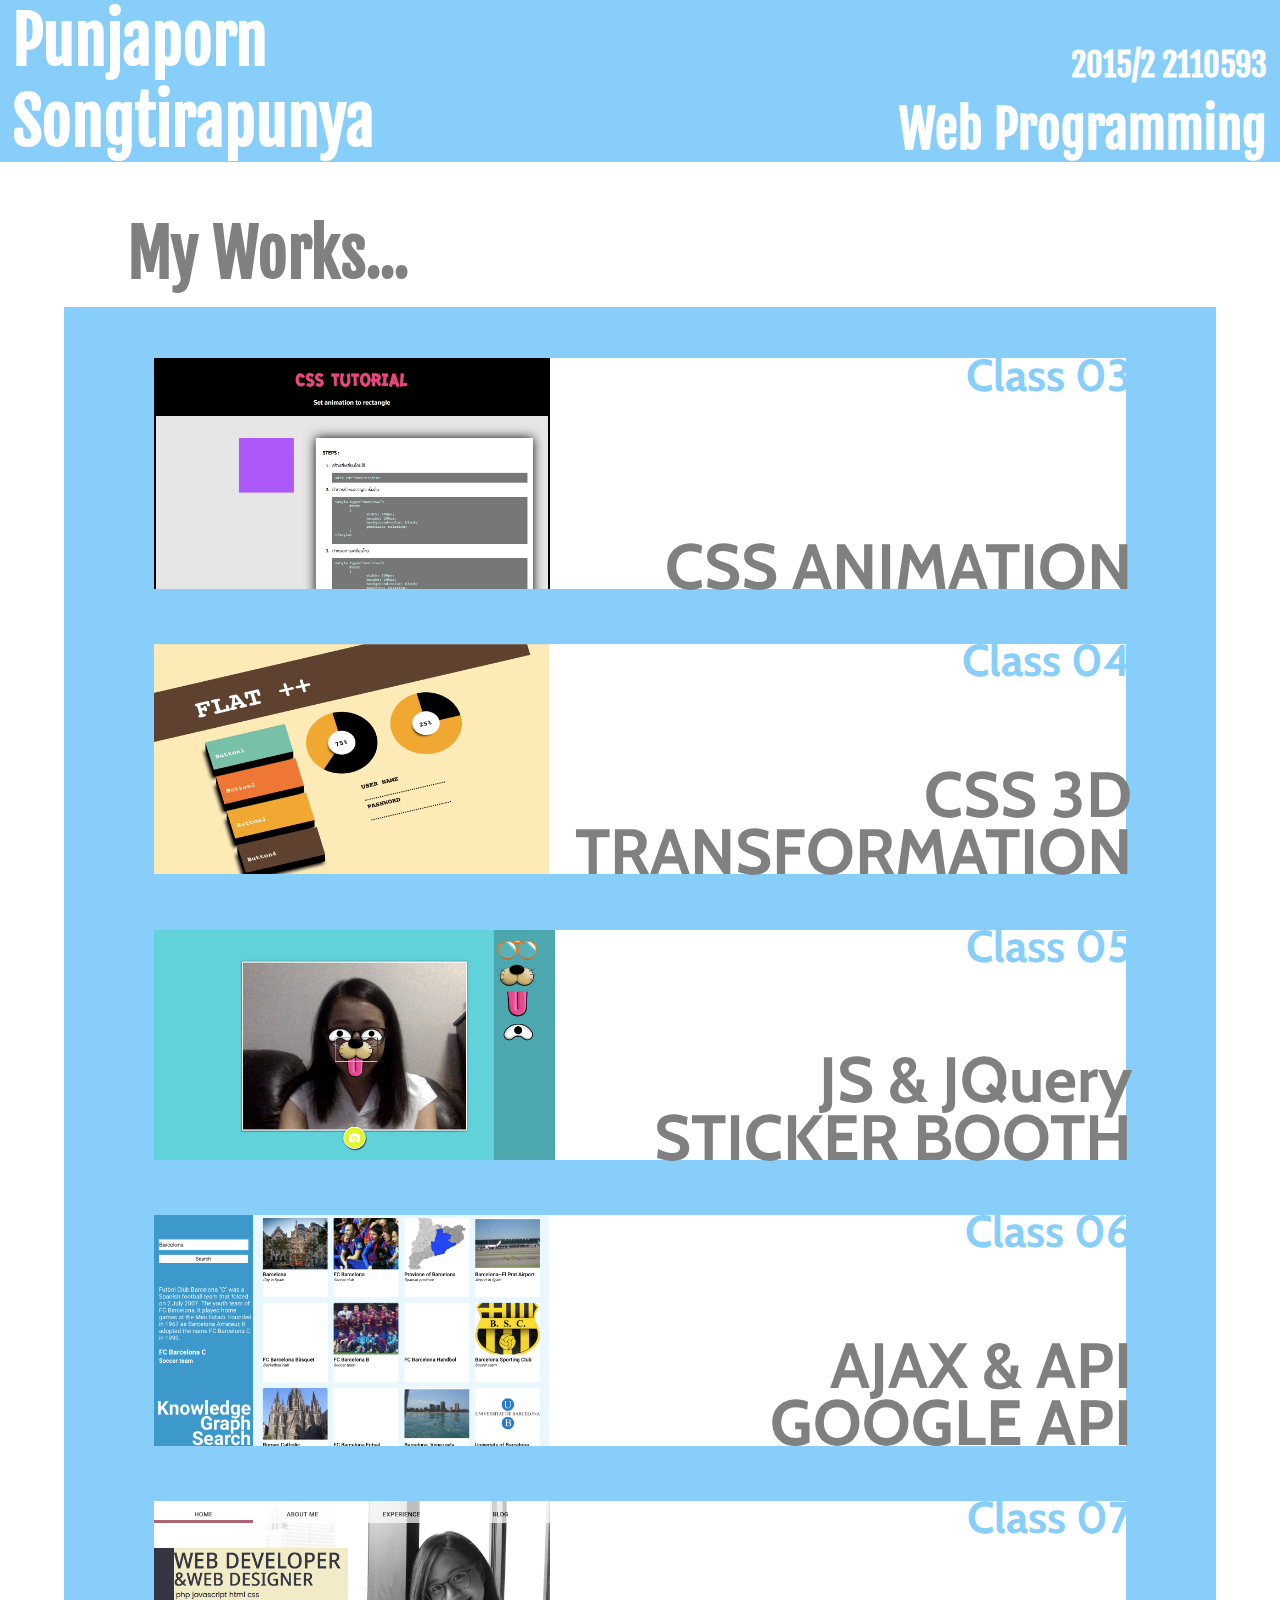
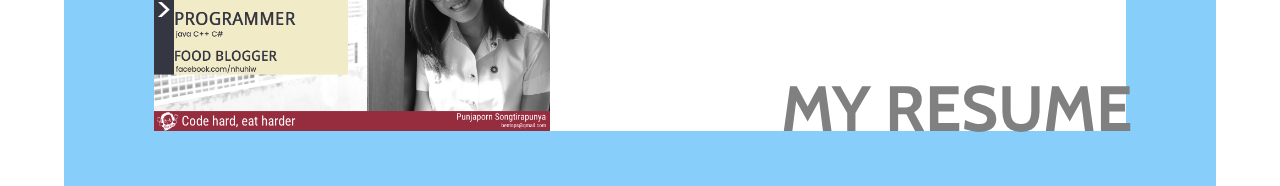
<file: index.html>
<!DOCTYPE html>
<html prefix="og: http://ogp.me/ns#">
<head lang="en">
	<title>PUNJAPORN S. | INDEX</title>
    <meta charset="UTF-8">
	<link href='https://fonts.googleapis.com/css?family=Roboto|Fjalla+One|Cabin' rel='stylesheet' type='text/css'>
    <link rel="stylesheet" href="index.css"/>
    <script src="/jquery-1.10.1.min.js"></script>
	<script src="index.js"></script>
	<meta property="og:image" content="http://bentops.azurewebsites.net/img/og.png"/>
	<meta property="og:title" content="Punjaporn S. | 5530346021"/>
	<meta property="og:type" content="blog"/>
	<meta property="og:url" content="http://bentops.azurewebsites.net" />
	<meta property="og:description" content="Web Programming&#39;s work of Punjaporn Songtirapunya. 2/2015" />
</head>

<body>
    <div class="header">
		<div class="h1">
			<h1>Punjaporn Songtirapunya</h1>
		</div>
		<div class="h2">
			<div id="h2-1"><h3>2015/2 2110593</h3></div>
			<div id="h2-2"><h2>Web Programming</h2></div>
		</div>	
	</div>
	<h4>My Works...</h4>
	<div class="content">
		<div id="1">
			<div class="img">
				<img src="img/01.png" />
			</div>
			<div class="classno">
				<h3>Class 03</h3>
			</div>
			<div class="exname">
				<h1>CSS ANIMATION</h1>
			</div>
		</div>
		<div id="2">
			<div class="img">
				<img src="img/02.png" />
			</div>
			<div class="classno">
				<h3>Class 04</h3>
			</div>
			<div class="exname">
				<h1>CSS 3D TRANSFORMATION</h1>
			</div>
		</div>
		<div id="3">
			<div class="img">
				<img src="img/03.png" />
			</div>
			<div class="classno">
				<h3>Class 05</h3>
			</div>
			<div class="exname">
				<h1>JS & JQuery</h1>
				<h1>STICKER BOOTH</h1>
			</div>
		</div>
		<div id="4">
			<div class="img">
				<img src="img/04.png" />
			</div>
			<div class="classno">
				<h3>Class 06</h3>
			</div>
			<div class="exname">
				<h1>AJAX & API</h1>
				<h1>GOOGLE API</h1>
			</div>
		</div>
		<div id="5">
			<div class="img">
				<img src="img/05.png" />
			</div>
			<div class="classno">
				<h3>Class 07</h3>
			</div>
			<div class="exname">
				<h1>MY RESUME</h1>
			</div>
		</div>	
	</div>
</body>
</html>
</file>
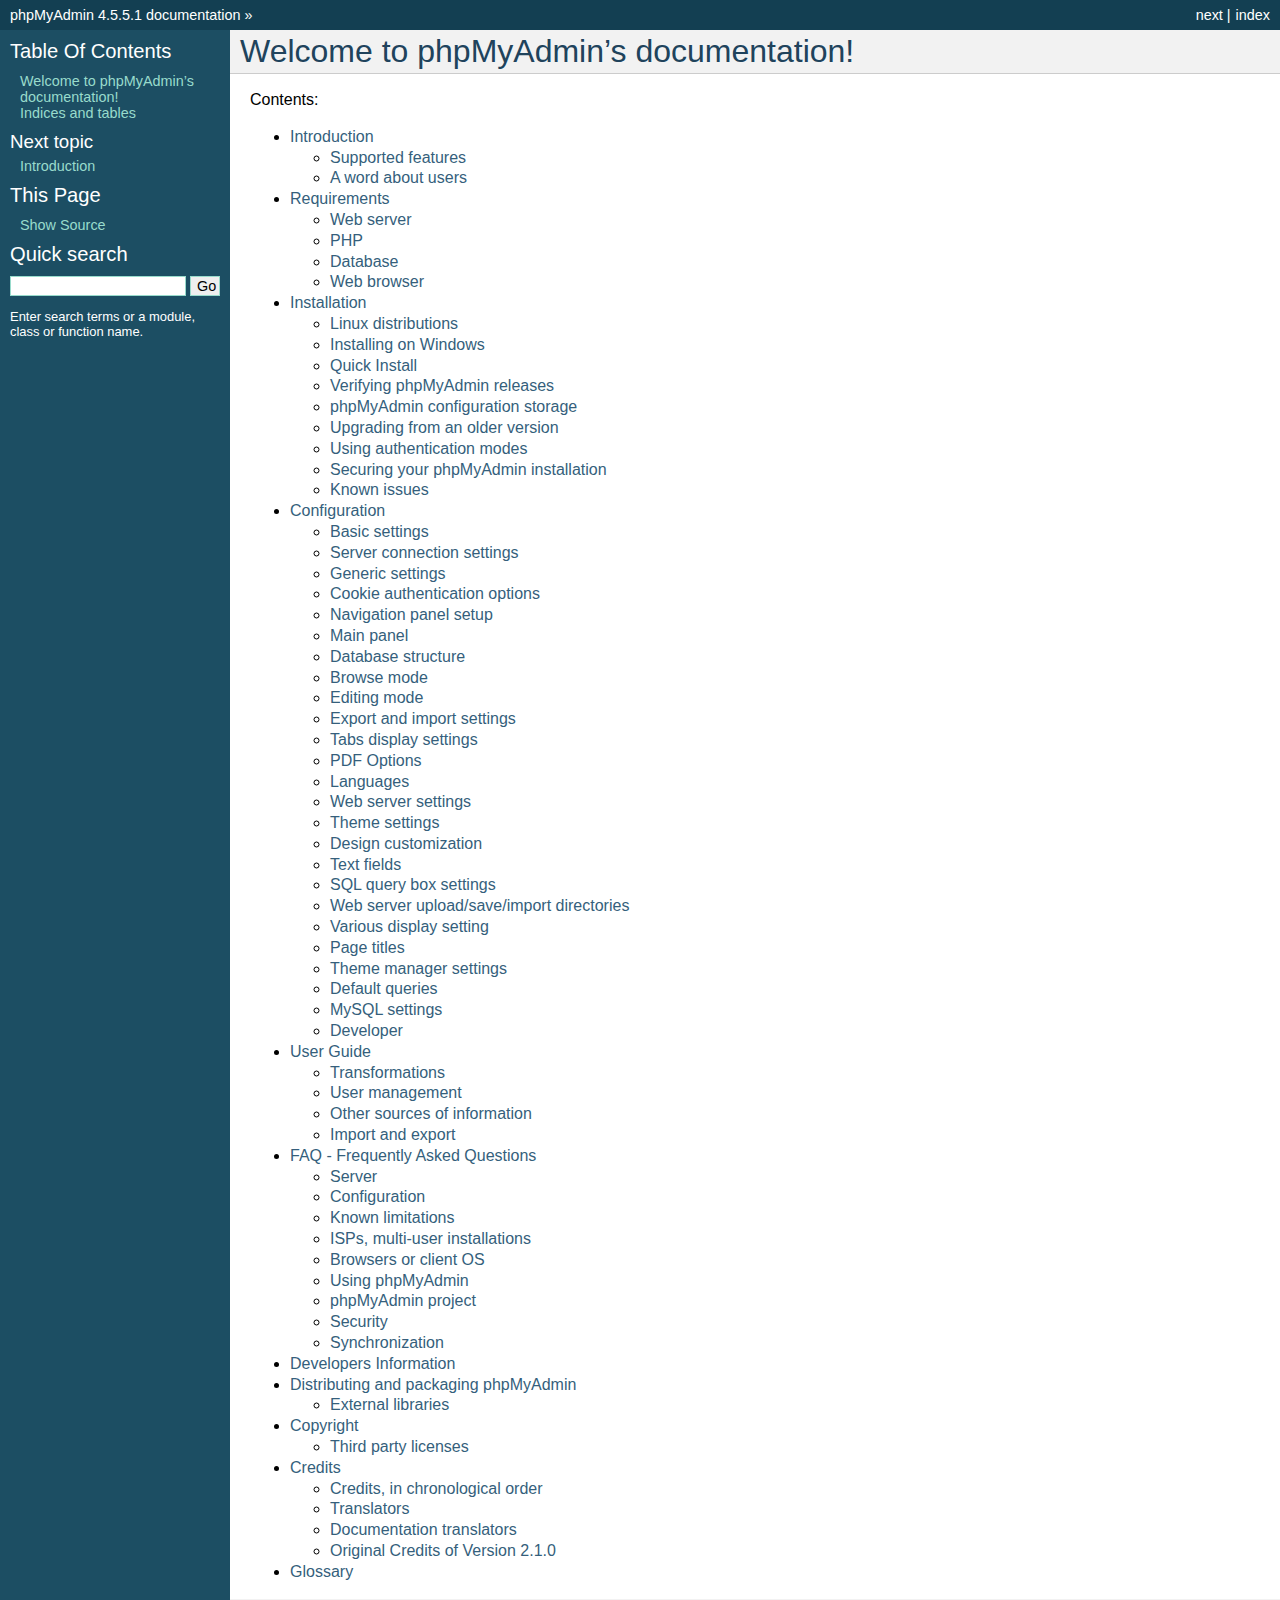
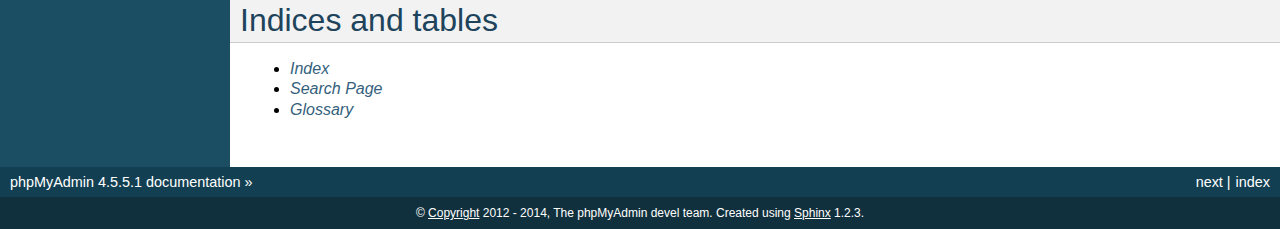
<file: root/phpMyAdmin/doc/html/index.html>
<!DOCTYPE html PUBLIC "-//W3C//DTD XHTML 1.0 Transitional//EN"
  "http://www.w3.org/TR/xhtml1/DTD/xhtml1-transitional.dtd">


<html xmlns="http://www.w3.org/1999/xhtml">
  <head>
    <meta http-equiv="Content-Type" content="text/html; charset=utf-8" />
    
    <title>Welcome to phpMyAdmin’s documentation! &mdash; phpMyAdmin 4.5.5.1 documentation</title>
    
    <link rel="stylesheet" href="_static/default.css" type="text/css" />
    <link rel="stylesheet" href="_static/pygments.css" type="text/css" />
    
    <script type="text/javascript">
      var DOCUMENTATION_OPTIONS = {
        URL_ROOT:    './',
        VERSION:     '4.5.5.1',
        COLLAPSE_INDEX: false,
        FILE_SUFFIX: '.html',
        HAS_SOURCE:  true
      };
    </script>
    <script type="text/javascript" src="_static/jquery.js"></script>
    <script type="text/javascript" src="_static/underscore.js"></script>
    <script type="text/javascript" src="_static/doctools.js"></script>
    <link rel="copyright" title="Copyright" href="copyright.html" />
    <link rel="top" title="phpMyAdmin 4.5.5.1 documentation" href="#" />
    <link rel="next" title="Introduction" href="intro.html" /> 
  </head>
  <body>
    <div class="related">
      <h3>Navigation</h3>
      <ul>
        <li class="right" style="margin-right: 10px">
          <a href="genindex.html" title="General Index"
             accesskey="I">index</a></li>
        <li class="right" >
          <a href="intro.html" title="Introduction"
             accesskey="N">next</a> |</li>
        <li><a href="#">phpMyAdmin 4.5.5.1 documentation</a> &raquo;</li> 
      </ul>
    </div>  

    <div class="document">
      <div class="documentwrapper">
        <div class="bodywrapper">
          <div class="body">
            
  <div class="section" id="welcome-to-phpmyadmin-s-documentation">
<h1>Welcome to phpMyAdmin&#8217;s documentation!<a class="headerlink" href="#welcome-to-phpmyadmin-s-documentation" title="Permalink to this headline">¶</a></h1>
<p>Contents:</p>
<div class="toctree-wrapper compound">
<ul>
<li class="toctree-l1"><a class="reference internal" href="intro.html">Introduction</a><ul>
<li class="toctree-l2"><a class="reference internal" href="intro.html#supported-features">Supported features</a></li>
<li class="toctree-l2"><a class="reference internal" href="intro.html#a-word-about-users">A word about users</a></li>
</ul>
</li>
<li class="toctree-l1"><a class="reference internal" href="require.html">Requirements</a><ul>
<li class="toctree-l2"><a class="reference internal" href="require.html#web-server">Web server</a></li>
<li class="toctree-l2"><a class="reference internal" href="require.html#php">PHP</a></li>
<li class="toctree-l2"><a class="reference internal" href="require.html#database">Database</a></li>
<li class="toctree-l2"><a class="reference internal" href="require.html#web-browser">Web browser</a></li>
</ul>
</li>
<li class="toctree-l1"><a class="reference internal" href="setup.html">Installation</a><ul>
<li class="toctree-l2"><a class="reference internal" href="setup.html#linux-distributions">Linux distributions</a></li>
<li class="toctree-l2"><a class="reference internal" href="setup.html#installing-on-windows">Installing on Windows</a></li>
<li class="toctree-l2"><a class="reference internal" href="setup.html#quick-install">Quick Install</a></li>
<li class="toctree-l2"><a class="reference internal" href="setup.html#verifying-phpmyadmin-releases">Verifying phpMyAdmin releases</a></li>
<li class="toctree-l2"><a class="reference internal" href="setup.html#phpmyadmin-configuration-storage">phpMyAdmin configuration storage</a></li>
<li class="toctree-l2"><a class="reference internal" href="setup.html#upgrading-from-an-older-version">Upgrading from an older version</a></li>
<li class="toctree-l2"><a class="reference internal" href="setup.html#using-authentication-modes">Using authentication modes</a></li>
<li class="toctree-l2"><a class="reference internal" href="setup.html#securing-your-phpmyadmin-installation">Securing your phpMyAdmin installation</a></li>
<li class="toctree-l2"><a class="reference internal" href="setup.html#known-issues">Known issues</a></li>
</ul>
</li>
<li class="toctree-l1"><a class="reference internal" href="config.html">Configuration</a><ul>
<li class="toctree-l2"><a class="reference internal" href="config.html#basic-settings">Basic settings</a></li>
<li class="toctree-l2"><a class="reference internal" href="config.html#server-connection-settings">Server connection settings</a></li>
<li class="toctree-l2"><a class="reference internal" href="config.html#generic-settings">Generic settings</a></li>
<li class="toctree-l2"><a class="reference internal" href="config.html#cookie-authentication-options">Cookie authentication options</a></li>
<li class="toctree-l2"><a class="reference internal" href="config.html#navigation-panel-setup">Navigation panel setup</a></li>
<li class="toctree-l2"><a class="reference internal" href="config.html#main-panel">Main panel</a></li>
<li class="toctree-l2"><a class="reference internal" href="config.html#database-structure">Database structure</a></li>
<li class="toctree-l2"><a class="reference internal" href="config.html#browse-mode">Browse mode</a></li>
<li class="toctree-l2"><a class="reference internal" href="config.html#editing-mode">Editing mode</a></li>
<li class="toctree-l2"><a class="reference internal" href="config.html#export-and-import-settings">Export and import settings</a></li>
<li class="toctree-l2"><a class="reference internal" href="config.html#tabs-display-settings">Tabs display settings</a></li>
<li class="toctree-l2"><a class="reference internal" href="config.html#pdf-options">PDF Options</a></li>
<li class="toctree-l2"><a class="reference internal" href="config.html#languages">Languages</a></li>
<li class="toctree-l2"><a class="reference internal" href="config.html#web-server-settings">Web server settings</a></li>
<li class="toctree-l2"><a class="reference internal" href="config.html#theme-settings">Theme settings</a></li>
<li class="toctree-l2"><a class="reference internal" href="config.html#design-customization">Design customization</a></li>
<li class="toctree-l2"><a class="reference internal" href="config.html#text-fields">Text fields</a></li>
<li class="toctree-l2"><a class="reference internal" href="config.html#sql-query-box-settings">SQL query box settings</a></li>
<li class="toctree-l2"><a class="reference internal" href="config.html#web-server-upload-save-import-directories">Web server upload/save/import directories</a></li>
<li class="toctree-l2"><a class="reference internal" href="config.html#various-display-setting">Various display setting</a></li>
<li class="toctree-l2"><a class="reference internal" href="config.html#page-titles">Page titles</a></li>
<li class="toctree-l2"><a class="reference internal" href="config.html#theme-manager-settings">Theme manager settings</a></li>
<li class="toctree-l2"><a class="reference internal" href="config.html#default-queries">Default queries</a></li>
<li class="toctree-l2"><a class="reference internal" href="config.html#mysql-settings">MySQL settings</a></li>
<li class="toctree-l2"><a class="reference internal" href="config.html#developer">Developer</a></li>
</ul>
</li>
<li class="toctree-l1"><a class="reference internal" href="user.html">User Guide</a><ul>
<li class="toctree-l2"><a class="reference internal" href="transformations.html">Transformations</a></li>
<li class="toctree-l2"><a class="reference internal" href="privileges.html">User management</a></li>
<li class="toctree-l2"><a class="reference internal" href="other.html">Other sources of information</a></li>
<li class="toctree-l2"><a class="reference internal" href="import_export.html">Import and export</a></li>
</ul>
</li>
<li class="toctree-l1"><a class="reference internal" href="faq.html">FAQ - Frequently Asked Questions</a><ul>
<li class="toctree-l2"><a class="reference internal" href="faq.html#server">Server</a></li>
<li class="toctree-l2"><a class="reference internal" href="faq.html#configuration">Configuration</a></li>
<li class="toctree-l2"><a class="reference internal" href="faq.html#known-limitations">Known limitations</a></li>
<li class="toctree-l2"><a class="reference internal" href="faq.html#isps-multi-user-installations">ISPs, multi-user installations</a></li>
<li class="toctree-l2"><a class="reference internal" href="faq.html#browsers-or-client-os">Browsers or client OS</a></li>
<li class="toctree-l2"><a class="reference internal" href="faq.html#using-phpmyadmin">Using phpMyAdmin</a></li>
<li class="toctree-l2"><a class="reference internal" href="faq.html#phpmyadmin-project">phpMyAdmin project</a></li>
<li class="toctree-l2"><a class="reference internal" href="faq.html#security">Security</a></li>
<li class="toctree-l2"><a class="reference internal" href="faq.html#synchronization">Synchronization</a></li>
</ul>
</li>
<li class="toctree-l1"><a class="reference internal" href="developers.html">Developers Information</a></li>
<li class="toctree-l1"><a class="reference internal" href="vendors.html">Distributing and packaging phpMyAdmin</a><ul>
<li class="toctree-l2"><a class="reference internal" href="vendors.html#external-libraries">External libraries</a></li>
</ul>
</li>
<li class="toctree-l1"><a class="reference internal" href="copyright.html">Copyright</a><ul>
<li class="toctree-l2"><a class="reference internal" href="copyright.html#third-party-licenses">Third party licenses</a></li>
</ul>
</li>
<li class="toctree-l1"><a class="reference internal" href="credits.html">Credits</a><ul>
<li class="toctree-l2"><a class="reference internal" href="credits.html#credits-in-chronological-order">Credits, in chronological order</a></li>
<li class="toctree-l2"><a class="reference internal" href="credits.html#translators">Translators</a></li>
<li class="toctree-l2"><a class="reference internal" href="credits.html#documentation-translators">Documentation translators</a></li>
<li class="toctree-l2"><a class="reference internal" href="credits.html#original-credits-of-version-2-1-0">Original Credits of Version 2.1.0</a></li>
</ul>
</li>
<li class="toctree-l1"><a class="reference internal" href="glossary.html">Glossary</a></li>
</ul>
</div>
</div>
<div class="section" id="indices-and-tables">
<h1>Indices and tables<a class="headerlink" href="#indices-and-tables" title="Permalink to this headline">¶</a></h1>
<ul class="simple">
<li><a class="reference internal" href="genindex.html"><em>Index</em></a></li>
<li><a class="reference internal" href="search.html"><em>Search Page</em></a></li>
<li><a class="reference internal" href="glossary.html#glossary"><em>Glossary</em></a></li>
</ul>
</div>


          </div>
        </div>
      </div>
      <div class="sphinxsidebar">
        <div class="sphinxsidebarwrapper">
  <h3><a href="#">Table Of Contents</a></h3>
  <ul>
<li><a class="reference internal" href="#">Welcome to phpMyAdmin&#8217;s documentation!</a></li>
<li><a class="reference internal" href="#indices-and-tables">Indices and tables</a></li>
</ul>

  <h4>Next topic</h4>
  <p class="topless"><a href="intro.html"
                        title="next chapter">Introduction</a></p>
  <h3>This Page</h3>
  <ul class="this-page-menu">
    <li><a href="_sources/index.txt"
           rel="nofollow">Show Source</a></li>
  </ul>
<div id="searchbox" style="display: none">
  <h3>Quick search</h3>
    <form class="search" action="search.html" method="get">
      <input type="text" name="q" />
      <input type="submit" value="Go" />
      <input type="hidden" name="check_keywords" value="yes" />
      <input type="hidden" name="area" value="default" />
    </form>
    <p class="searchtip" style="font-size: 90%">
    Enter search terms or a module, class or function name.
    </p>
</div>
<script type="text/javascript">$('#searchbox').show(0);</script>
        </div>
      </div>
      <div class="clearer"></div>
    </div>
    <div class="related">
      <h3>Navigation</h3>
      <ul>
        <li class="right" style="margin-right: 10px">
          <a href="genindex.html" title="General Index"
             >index</a></li>
        <li class="right" >
          <a href="intro.html" title="Introduction"
             >next</a> |</li>
        <li><a href="#">phpMyAdmin 4.5.5.1 documentation</a> &raquo;</li> 
      </ul>
    </div>
    <div class="footer">
        &copy; <a href="copyright.html">Copyright</a> 2012 - 2014, The phpMyAdmin devel team.
      Created using <a href="http://sphinx-doc.org/">Sphinx</a> 1.2.3.
    </div>
  </body>
</html>
</file>
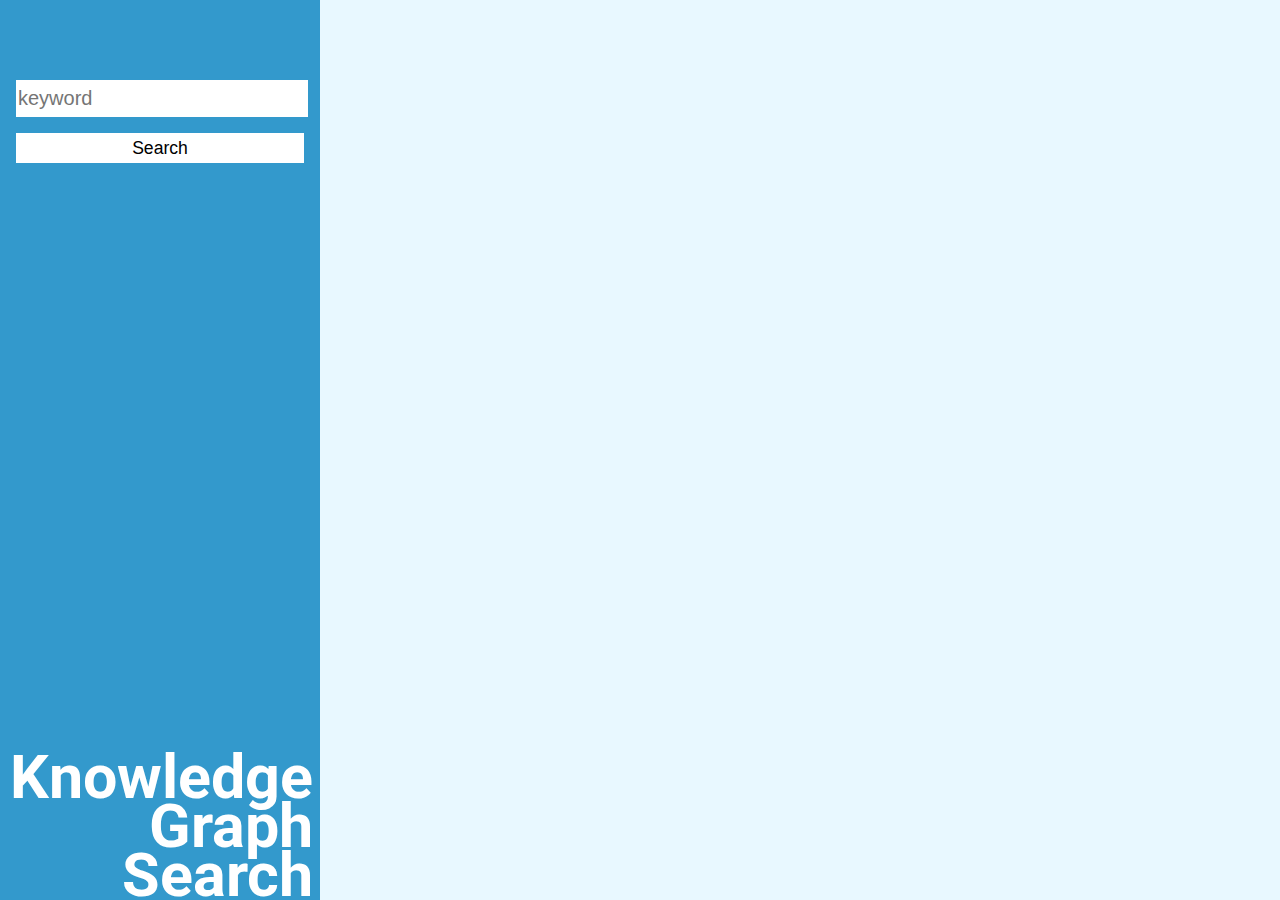
<file: googleAPI.html>
<!DOCTYPE html>
<html>
<head lang="en">
    <meta charset="UTF-8">
    <link href='https://fonts.googleapis.com/css?family=Roboto:400,500,700' rel='stylesheet' type='text/css'>
    <link rel="stylesheet" href="googleAPI.css"/>
    <script src="jquery-1.10.1.min.js"></script>
    <script src="googleAPI.js"></script>
</head>
<body>

    <div id="knowledge-search-nav-div">
        <nav class="search" id="knowledge-search-nav">
            <input type="text" id="search-input" placeholder="keyword"><br>
            <input type="submit" id="search-button" value="Search">
            <div id="label">
                <h1>Knowledge<br/>Graph<br/>Search</h1>
            </div>
        </nav>
    </div>    
    <div id="knowledge-results">
        <!-- knowledge results here -->

    </div>
    <div id="youtube-results">
        <!-- youtube results here -->
    </div>
<div id="wrapper">
    
</div>
</body>
</html>
</file>
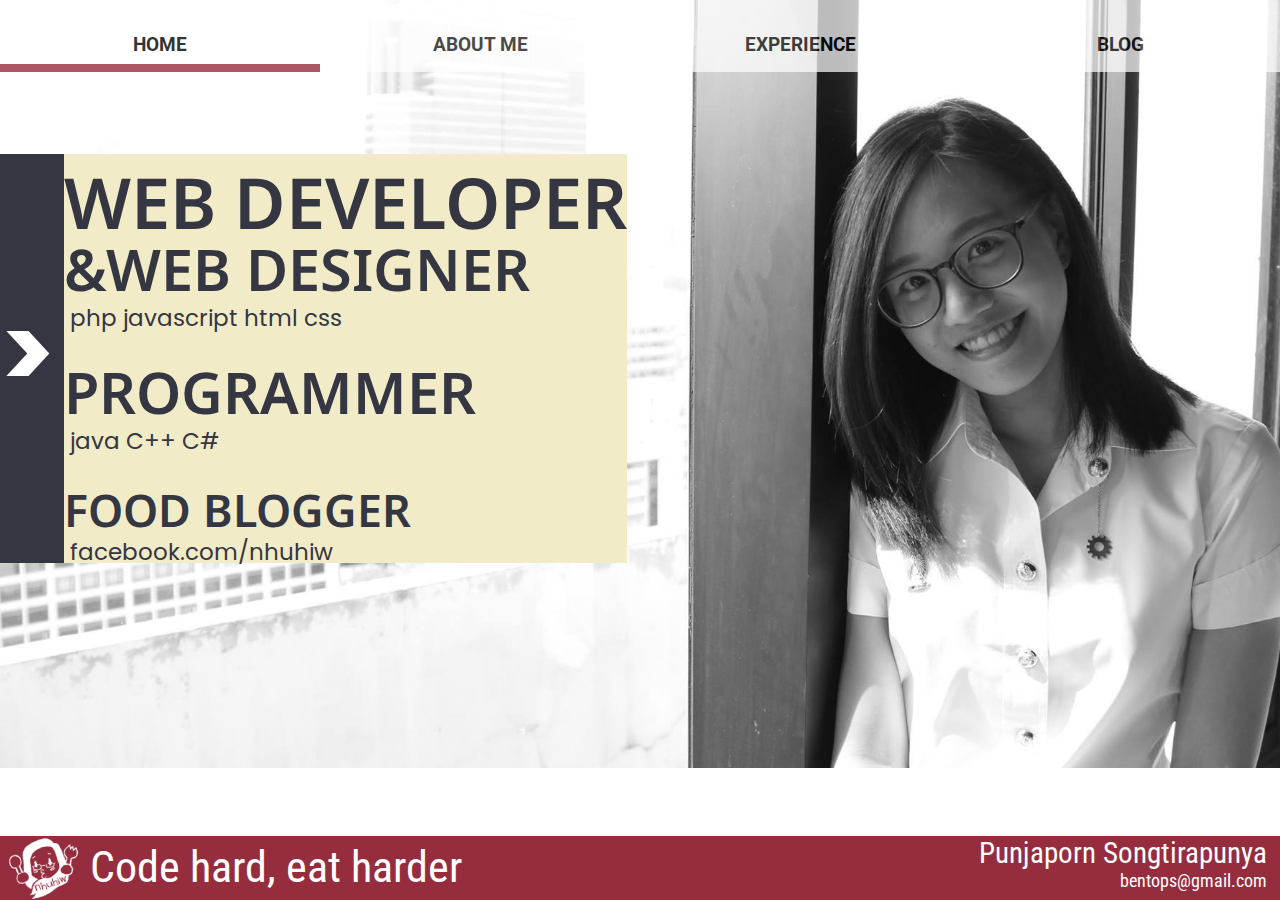
<file: resume.html>
<!DOCTYPE html>
<html>
<head lang="en">
    <meta charset="UTF-8">
    <link href='https://fonts.googleapis.com/css?family=Khula|Poppins|Roboto|Roboto+Condensed|Droid+Sans' rel='stylesheet' type='text/css'>
    <link rel="stylesheet" href="resume3.css"/>
    <script src="jquery-1.10.1.min.js"></script>
    <script src="resume2.js"></script>
</head>

<body>
    <header>
        <div>
            <div class="headerMenu" id="hmenu1">
                <div>HOME</div>
            </div>
            <div class="headerMenu" id="hmenu2">
                <div>ABOUT ME</div>
            </div>
            <div class="headerMenu" id="hmenu3">
                <div>EXPERIENCE</div>
            </div>
            <div class="headerMenu" id="hmenu4">
                <div>BLOG</div>
            </div>
        </div>    
    </header>

<!-- HOME -->
<div class="menuPage" id="hmenu1"> 
 
    <div class="detailed">
        <div class="floatBox">
            <div class="page">
                <div id="n1">
                    <img src="img/skill1.png">
                    <h2><a href="http://opendata.excise.go.th">http://opendata.excise.go.th</a></h2>
                    <h3>PHP CodeIgniter  HTML CSS Javascript Bootstrap</h3>
                </div>
                <div id="n2" hidden="hide">
                    <img src="img/skill2.png">
                    <h2>EPUB 3 AUDIO BOOK GENERATOR</h2>
                    <h3>.NET C# XAML</h3>
                </div>
                <div id="n3" hidden="hide">
                    <img src="img/skill3.png">
                    <h2>NHUHIW หนูหิว</h2>
                    <h3>~10,000 likes</h3>
                </div>
            </div>

            <div class="floatBoxNav">
                <div class="floatBoxNavB" id="n1"></div>
                <div class="floatBoxNavB" id="n2"></div>
                <div class="floatBoxNavB" id="n3"></div>
            </div>

            <div class="arrow"><div>&gt;</div></div>
        </div>
            
        <div class="floatBox2">
            <div class="skill" id="n1">
                <div class="name">WEB DEVELOPER</br> <div>&amp;WEB DESIGNER</div></div>
                <div class="detailed">&nbsp;php javascript html css</div>
            </div>
            <div class="skill" id="n2">
                <div class="name">PROGRAMMER</div>
                <div class="detailed">&nbsp;java C++ C#</div>
            </div>
            <div class="skill" id="n3">
                <div class="name">FOOD BLOGGER</div>
                <div class="detailed">&nbsp;facebook.com/nhuhiw</div>
            </div>
        </div>
    </div>        

</div>

<div class="menuPage" id="hmenu2" hidden="hide">
    <div>ABOUT ME</div>
</div>

<div class="menuPage" id="hmenu3" hidden="hide">
    <div>EXPERIENCE</div>
</div>

<div class="menuPage" id="hmenu4" hidden="hide">
    <div>BLOG</div>
</div>

<footer>
    <img src="img/nhuhiw.png"></img>
    <div class="detailed">
        <a href="http://facebook.com/nhuhiw">Code hard, eat harder</a>
    </div>
    <div class="personalInfo">
        Punjaporn Songtirapunya
        </br><p>bentops@gmail.com</p>
    </div>
</footer>
    
</body>
</html>
</file>
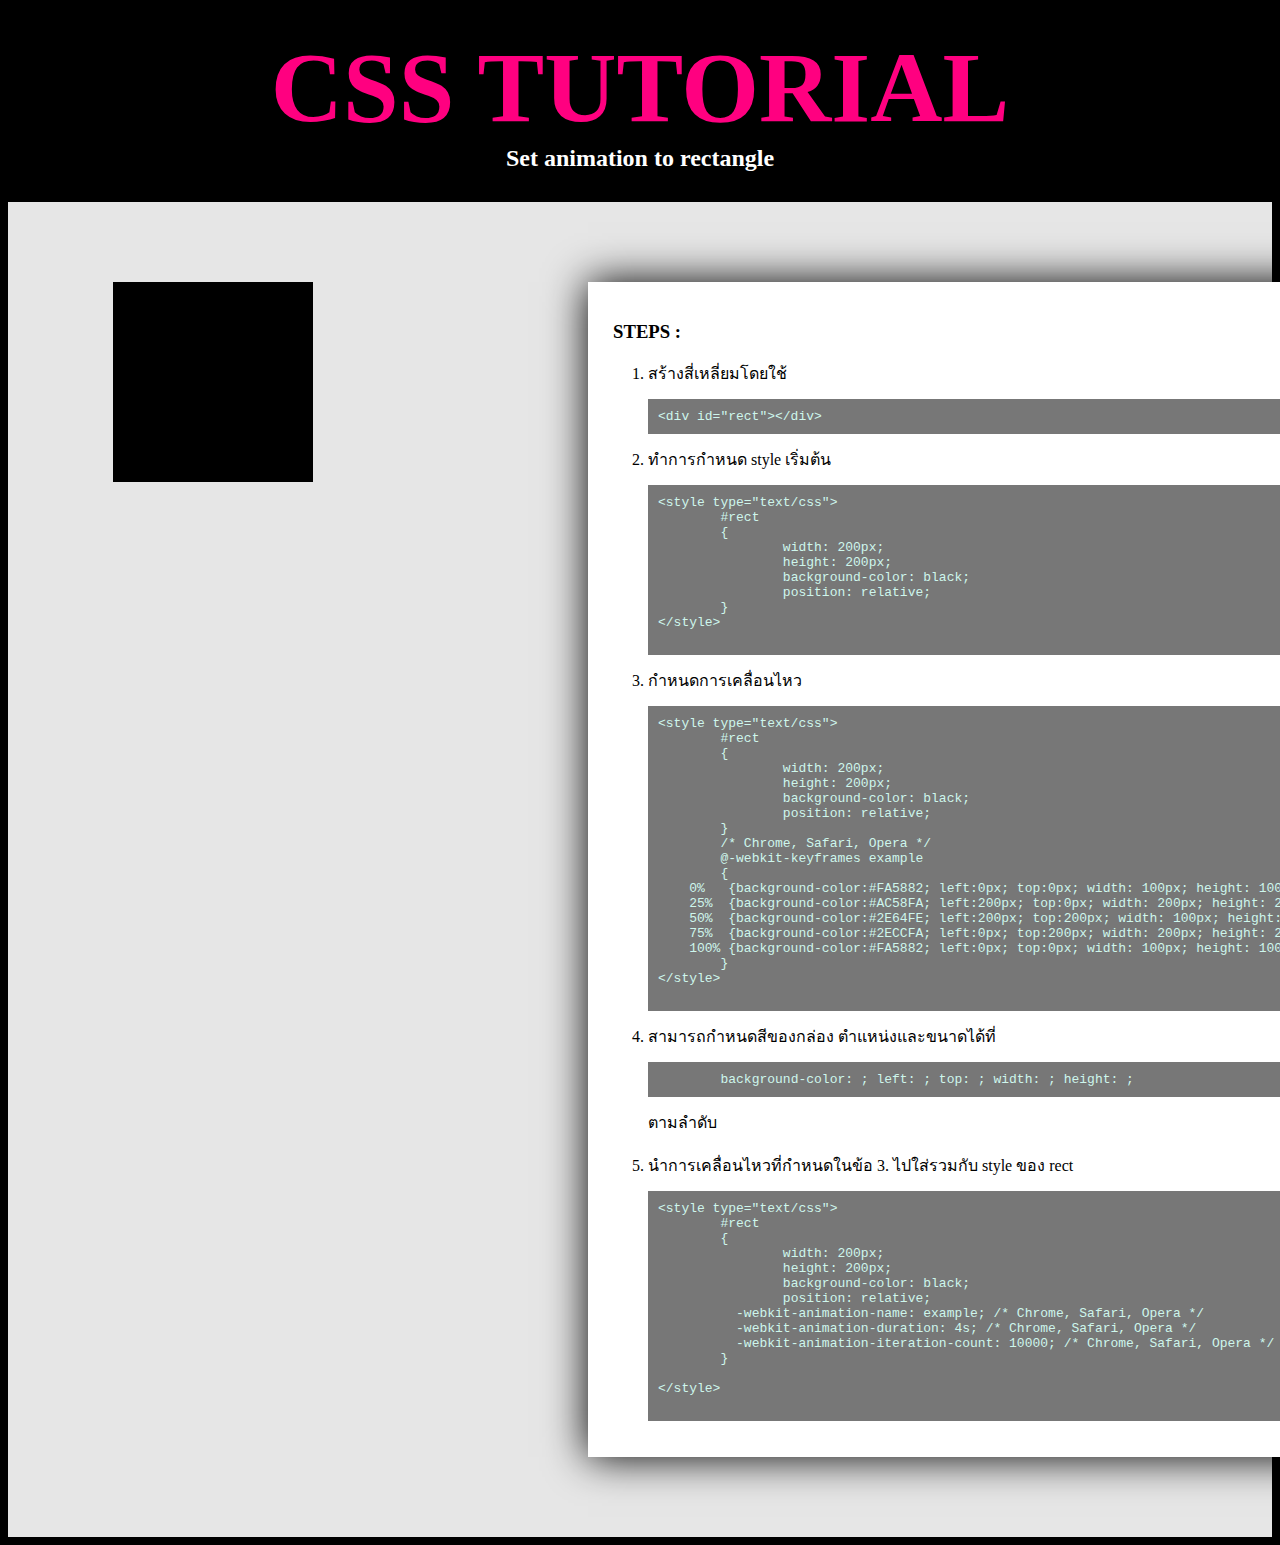
<file: 02_cssAnamation/cssAnimation.html>
<html>

<head>
	<title>TEST02</title>
	<meta charset="UTF-8" />
	<style type="text/css">
		
		body
		{
			font-family: "Sukhumvit Set";
			background-color: black;
		}
		h1
		{
			color: #FF0080;
			text-align: center;
			margin-top: 50px;
			font-family: "ZoodHardSell2";
			font-size: 100;
			margin: 30 0 0 0;
			padding:0;
		}

		h2
		{
			text-align: center;
			color: white;
			margin: 0 0 30 0;
			padding: 0;
		}

		xmp
		{
			padding: 10 10 10 10;
			background-color: #777777;
			color: #CEF6EC;
		}


		@-webkit-keyframes fadeInDown {
		  from {
		    opacity: 0;
		    -webkit-transform: translate3d(0, -100%, 0);
		    transform: translate3d(0, -100%, 0);
		  }

		  to {
		    opacity: 1;
		    -webkit-transform: none;
		    transform: none;
		  }
		}

		.fadeInDown {
			-webkit-animation-duration: 1s;
		  animation-duration: 1s;
		  -webkit-animation-fill-mode: both;
		  animation-fill-mode: both;
		  -webkit-animation-name: fadeInDown;
		  animation-name: fadeInDown;
		}
		#border
		{
			padding: 80px;
			background-color: #E6E6E6;
		}
		#borderR
		{
    	float: left;
  		position: top;
			margin-left: 25px;
			height: 300px;
			width: 500px;
		}

		#rect {
	    width: 200px;
	    height: 200px;
	    background-color: black;
	    position: relative;
	    -webkit-animation-name: example; /* Chrome, Safari, Opera */
	    -webkit-animation-duration: 4s; /* Chrome, Safari, Opera */
	    -webkit-animation-iteration-count: 10000; /* Chrome, Safari, Opera */
		}
		/* Chrome, Safari, Opera */
		@-webkit-keyframes example {
	    0%   {background-color:#FA5882; left:0px; top:0px; width: 100px; height: 100px;}
	    25%  {background-color:#AC58FA; left:200px; top:0px; width: 200px; height: 200px;}
	    50%  {background-color:#2E64FE; left:200px; top:200px; width: 100px; height: 100px;}
	    75%  {background-color:#2ECCFA; left:0px; top:200px; width: 200px; height: 200px;}
	    100% {background-color:#FA5882; left:0px; top:0px; width: 100px; height: 100px;}
		}

		#content{
			margin-left: 500px;
			padding: 20px;
			width: 750px;
			background-color: white;
			box-shadow: 0px 0px 40px black;
		}
	</style>
</head>

<body>
	<h1 class="fadeInDown">CSS TUTORIAL</h1>
	<h2>Set animation to rectangle</h2>
	<div id="border">
		<div id="borderR">
			<div id="rect">
			</div>
		</div>
		<div id="content">
			<h3>STEPS :</h3>
			<ol>
				<li>สร้างสี่เหลี่ยมโดยใช้ <xmp><div id="rect"></div></xmp> </li>
				<li>ทำการกำหนด style เริ่มต้น
					<br/><xmp><style type="text/css">
	#rect 
	{
		width: 200px;
		height: 200px;
		background-color: black;
		position: relative;
	}
</style>
				</xmp></li>
				<li>กำหนดการเคลื่อนไหว
				<br/><xmp><style type="text/css">
	#rect 
	{
		width: 200px;
		height: 200px;
		background-color: black;
		position: relative;
	}
	/* Chrome, Safari, Opera */
	@-webkit-keyframes example 
	{
    0%   {background-color:#FA5882; left:0px; top:0px; width: 100px; height: 100px;}
    25%  {background-color:#AC58FA; left:200px; top:0px; width: 200px; height: 200px;}
    50%  {background-color:#2E64FE; left:200px; top:200px; width: 100px; height: 100px;}
    75%  {background-color:#2ECCFA; left:0px; top:200px; width: 200px; height: 200px;}
    100% {background-color:#FA5882; left:0px; top:0px; width: 100px; height: 100px;}
	}
</style>
				</xmp></li>

			<li>สามารถกำหนดสีของกล่อง ตำแหน่งและขนาดได้ที่ <br/>
			<xmp>	background-color: ; left: ; top: ; width: ; height: ;</xmp>ตามลำดับ</li><br/>	
			<li>นำการเคลื่อนไหวที่กำหนดในข้อ 3. ไปใส่รวมกับ style ของ rect<br/>
			<xmp><style type="text/css">
	#rect 
	{
		width: 200px;
		height: 200px;
		background-color: black;
		position: relative;
	  -webkit-animation-name: example; /* Chrome, Safari, Opera */
	  -webkit-animation-duration: 4s; /* Chrome, Safari, Opera */
	  -webkit-animation-iteration-count: 10000; /* Chrome, Safari, Opera */
	}
	
</style>
				</xmp>
			</li>
		</ol>
		
		</div>
	</div>
</body>

</html>
</file>
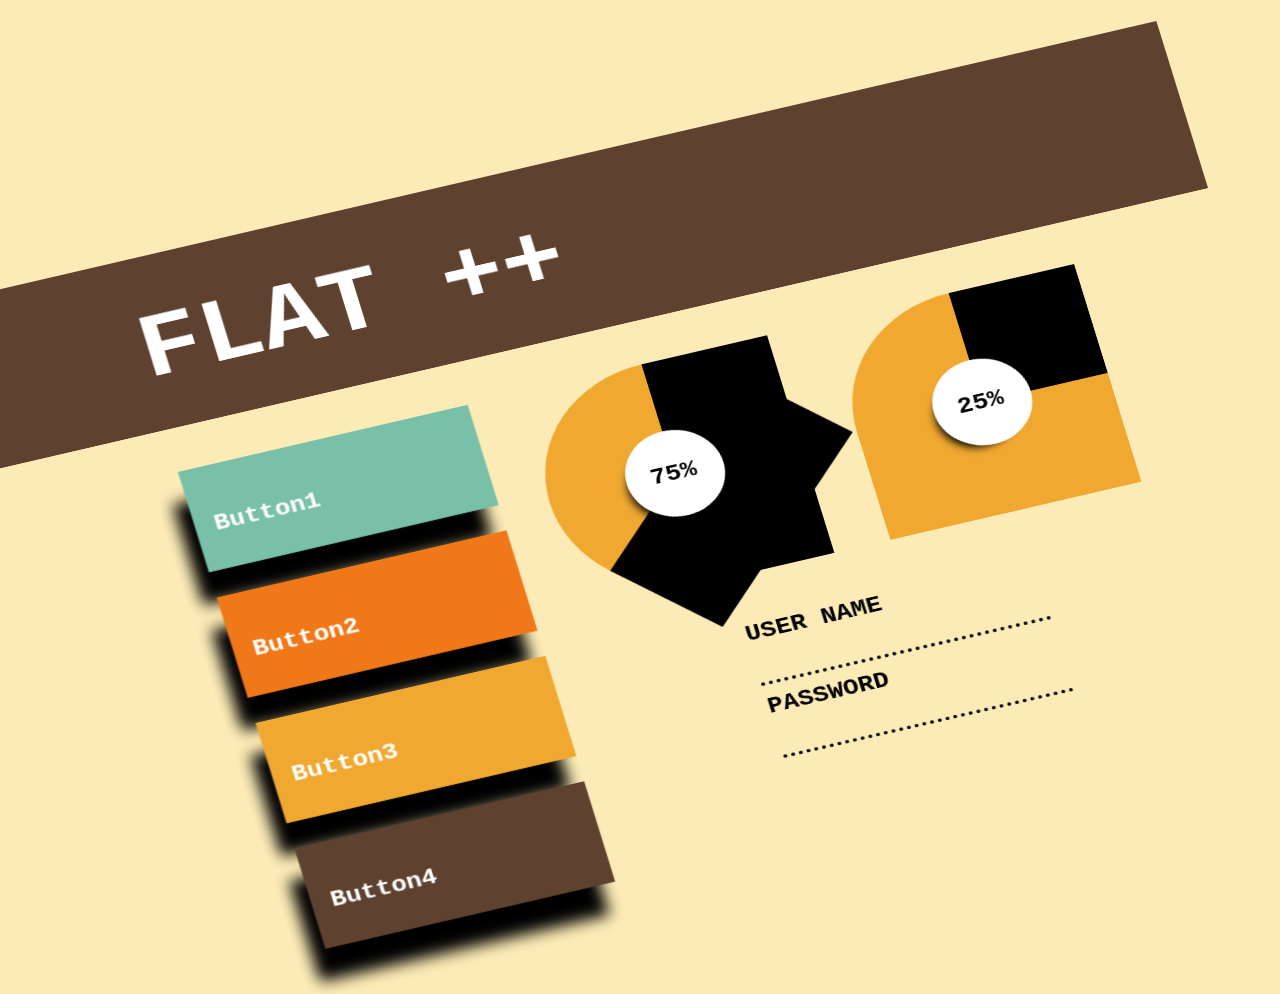
<file: 03_css3d/css3d.html>
<html>

<head>
	<title></title>
	<style type="text/css">
		#top
		{
			margin: 100 0 0 0;
			height: 200px;
			width: 100%;
			background-color: #5E412F;
		}
		body
		{
			font-family: monospace;
			background-color: #FCEBB6;
			margin: 0 0 0 0;
			transform-origin: 200 300;
			transform :rotateX(30deg) rotateY(0deg) rotateZ(-15deg);
  			transform-style: preserve-3d;
		}
		h1
		{
			color: white;
			padding-top: 50px;
			padding-left: 200px;
		    font-size: 8em;
		}
		h2
		{
			color: white;
			text-align: left;
		    font-size: 2em;
		}
		#headercontent
		{
		    margin-top: 30px;
		    margin-left: 20px;
			display: inline-block;
		}
		#buttoncontainer
		{
			float: left;
  			position: top;
		}
		.button
		{
			height: 120px;
			width: 300px;
			position: relative;
			margin-left: 200px;
			box-shadow: -15px 35px 15px black;
  			transform-style: preserve-3d;
  			cursor: pointer;
		}
		#b1
		{
			background-color: #78C0A8;
			margin-top: 50px;
		}
		#b2
		{
			background-color: #F07818;
			margin-top: 30px;
		}
		#b3
		{
			background-color: #F0A830;
			margin-top: 30px;
		}
		#b4
		{
			background-color: #5E412F;
			margin-top: 30px;
		}
		.buttonleft
		{
			height: 120px;
			width: 50px;
			transform-origin : 0 0;
			transform: rotateY( -90deg ) rotateZ(0deg) rotateX(0deg) translateY(-102px) translateX(-50px);
			background-color: black;
		}
		.buttonbuttom
		{
			height: 50px;
			width: 300px;
			transform-origin : 0 0;
			transform: rotateY( 0deg ) rotateZ(0deg) rotateX(90deg) translateY(135px) translateX(-28px);
			background-color: black;
		}
		#piecontainer
		{
			margin-top: 50px;
			margin-left: 550px;
		}
		.pie
		{
			width: 260px;
			height: 260px;
			border-radius: 50%;
			background-color: #F0A830;
		}
		#p1
		{
			display: inline-block;
		}
		#p2
		{
			display: inline-block;
			margin-left: 50px;
		}
		#p1-1
		{
			margin-left: 130px;
			width: 130px;
			height: 260px;
			border-radius: 0 130 130 0;
			background-color: black;
			position:relative;
			z-index: 0;
		}
		#p1-2
		{
			transform-origin: 0 50%;
			transform: rotate(45deg) ;
			margin-top: -260;
			margin-left: 130px;
			width: 130px;
			height: 260px;
			border-radius: 0 130 130 0;
			background-color: black;
			position:relative;
			z-index: 0;
		}
		#p1no
		{
			width: 100px;
			height: 100px;
			margin-left: 80px;
			margin-top: -180px;
			border-radius: 50%;
			background-color: white;
			box-shadow: -10px 10px 10px -10px black;
			position:relative;
    		z-index: 1;
		}
		h4
		{
			position: absolute;
			margin-left: 25px;
			font-size: 2em;
		}
		#p2-1
		{
			margin-left: 130px;
			width: 130px;
			height: 260px;
			border-radius: 0 130 130 0;
			background-color: black;
			position:relative;
    		z-index: 0;
		}
		#p2-2
		{
			transform-origin: 0 50%;
			transform: rotate(90deg) ;
			margin-top: -260;
			margin-left: 130px;
			width: 130px;
			height: 260px;
			border-radius: 0 130 130 0;
			background-color: #F0A830;
			position:relative;
    		z-index: 0;
		}
		#p2no
		{
			width: 100px;
			height: 100px;
			margin-left: 80px;
			margin-top: -180px;
			border-radius: 50%;
			background-color: white;
			box-shadow: -10px 10px 10px -10px black;
			position:relative;
    		z-index: 1;
		}
		#login
		{
			margin-top: 50px;
			margin-left: 700px;
		}
		h3
		{
		    font-size: 2em;
		    margin-top: 10px;
		}
		.input
		{
			margin-top: -20px;
			width: 300px;
			height: 40px;
			border-bottom: dotted;
			border-width: 0 0 4 0;
			background: transparent;
			font-family: monospace;
			font-size: 1.5em;
			text-indent: 0 0 2 0;
		}
		.button:hover
		{
			cursor: pointer;
			box-shadow: -15px 35px 15px white;
		}
	</style>

</head>

<body>
	<div id="top">
		<h1>FLAT ++</h1>
	</div>

	<div id="buttoncontainer">
		<div id="b1" class="button">
			<div id="headercontent"><h2>Button1</h2></div>
			<div id="b1-l" class="buttonleft"></div>
			<div id="b1-b" class="buttonbuttom"></div>		
		</div>
		<div id="b2" class="button">
			<div id="headercontent"><h2>Button2</h2></div>
			<div id="b2-l" class="buttonleft"></div>
			<div id="b2-b" class="buttonbuttom"></div>		
		</div>
		<div id="b3" class="button">
			<div id="headercontent"><h2>Button3</h2></div>
			<div id="b3-l" class="buttonleft"></div>
			<div id="b3-b" class="buttonbuttom"></div>		
		</div>
		<div id="b4" class="button">
			<div id="headercontent"><h2>Button4</h2></div>
			<div id="b4-l" class="buttonleft"></div>
			<div id="b4-b" class="buttonbuttom"></div>		
		</div>
	</div>
	
	<div id="piecontainer">
		<div id="p1" class="pie">
			<div id="p1-1">
				
			</div>
			<div id="p1-2">
				
			</div>
			<div id="p1no">
				<h4 id="percent">75%</h4>
			</div>
		</div>
		<div id="p2" class="pie">
			<div id="p2-1">
				
			</div>
			<div id="p2-2">
				
			</div>
			<div id="p2no">
				<h4 id="percent">25%</h4>
			</div>
		</div>
	</div>

	<div id="login">
		<form>
			<h3>USER NAME</h3>
			<input id="username" class="input" type="text"></input>
			<h3>PASSWORD</h3>
			<input id="password" class="input" type="password"></input>
		</form>
	</div>
</body>

</html>
</file>
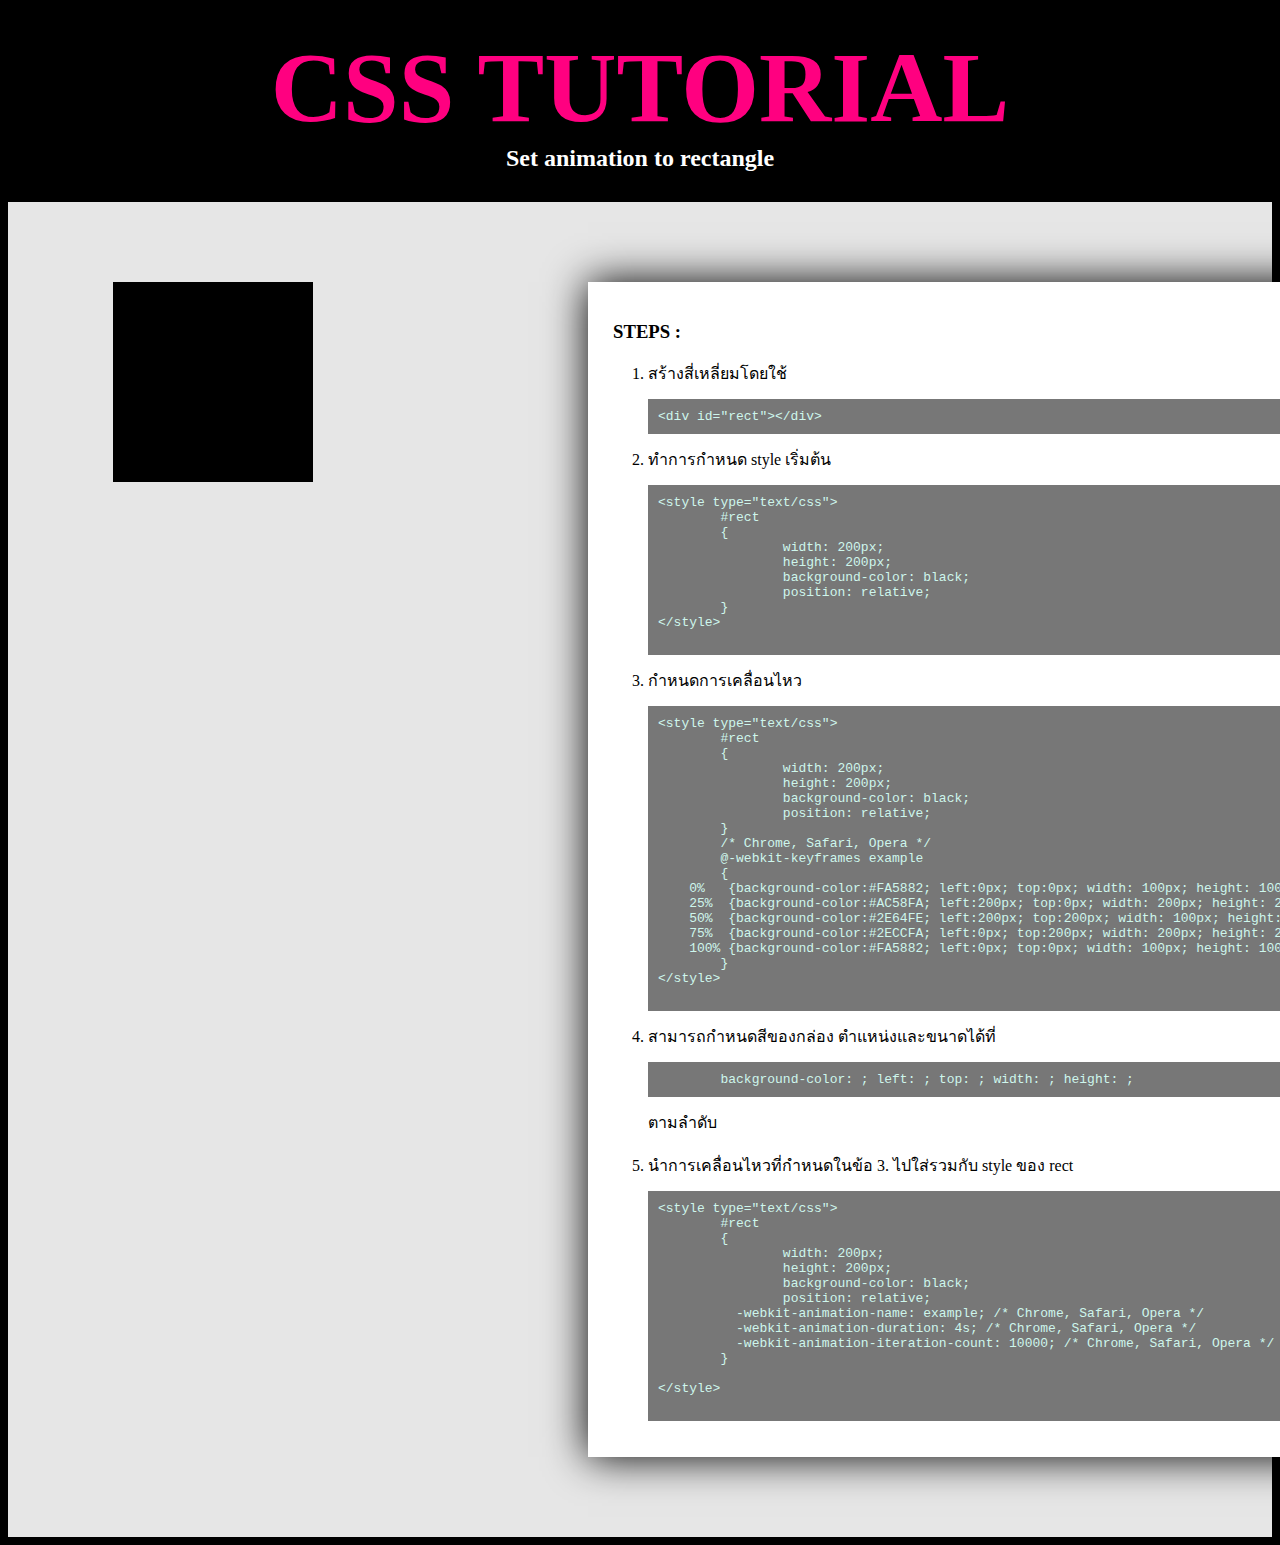
<file: 03_cssAnimation/cssAnimation.html>
<html>

<head>
	<title>CSS Animation Tutorial</title>
	<meta charset="UTF-8" />
	<style type="text/css">
		
		body
		{
			font-family: "Sukhumvit Set";
			background-color: black;
		}
		h1
		{
			color: #FF0080;
			text-align: center;
			margin-top: 50px;
			font-family: "ZoodHardSell2";
			font-size: 100;
			margin: 30 0 0 0;
			padding:0;
		}

		h2
		{
			text-align: center;
			color: white;
			margin: 0 0 30 0;
			padding: 0;
		}

		xmp
		{
			padding: 10 10 10 10;
			background-color: #777777;
			color: #CEF6EC;
		}


		@-webkit-keyframes fadeInDown {
		  from {
		    opacity: 0;
		    -webkit-transform: translate3d(0, -100%, 0);
		    transform: translate3d(0, -100%, 0);
		  }

		  to {
		    opacity: 1;
		    -webkit-transform: none;
		    transform: none;
		  }
		}

		.fadeInDown {
			-webkit-animation-duration: 1s;
		  animation-duration: 1s;
		  -webkit-animation-fill-mode: both;
		  animation-fill-mode: both;
		  -webkit-animation-name: fadeInDown;
		  animation-name: fadeInDown;
		}
		#border
		{
			padding: 80px;
			background-color: #E6E6E6;
		}
		#borderR
		{
    	float: left;
  		position: top;
			margin-left: 25px;
			height: 300px;
			width: 500px;
		}

		#rect {
	    width: 200px;
	    height: 200px;
	    background-color: black;
	    position: relative;
	    -webkit-animation-name: example; /* Chrome, Safari, Opera */
	    -webkit-animation-duration: 4s; /* Chrome, Safari, Opera */
	    -webkit-animation-iteration-count: 10000; /* Chrome, Safari, Opera */
		}
		/* Chrome, Safari, Opera */
		@-webkit-keyframes example {
	    0%   {background-color:#FA5882; left:0px; top:0px; width: 100px; height: 100px;}
	    25%  {background-color:#AC58FA; left:200px; top:0px; width: 200px; height: 200px;}
	    50%  {background-color:#2E64FE; left:200px; top:200px; width: 100px; height: 100px;}
	    75%  {background-color:#2ECCFA; left:0px; top:200px; width: 200px; height: 200px;}
	    100% {background-color:#FA5882; left:0px; top:0px; width: 100px; height: 100px;}
		}

		#content{
			margin-left: 500px;
			padding: 20px;
			width: 750px;
			background-color: white;
			box-shadow: 0px 0px 40px black;
		}
	</style>
</head>

<body>
	<h1 class="fadeInDown">CSS TUTORIAL</h1>
	<h2>Set animation to rectangle</h2>
	<div id="border">
		<div id="borderR">
			<div id="rect">
			</div>
		</div>
		<div id="content">
			<h3>STEPS :</h3>
			<ol>
				<li>สร้างสี่เหลี่ยมโดยใช้ <xmp><div id="rect"></div></xmp> </li>
				<li>ทำการกำหนด style เริ่มต้น
					<br/><xmp><style type="text/css">
	#rect 
	{
		width: 200px;
		height: 200px;
		background-color: black;
		position: relative;
	}
</style>
				</xmp></li>
				<li>กำหนดการเคลื่อนไหว
				<br/><xmp><style type="text/css">
	#rect 
	{
		width: 200px;
		height: 200px;
		background-color: black;
		position: relative;
	}
	/* Chrome, Safari, Opera */
	@-webkit-keyframes example 
	{
    0%   {background-color:#FA5882; left:0px; top:0px; width: 100px; height: 100px;}
    25%  {background-color:#AC58FA; left:200px; top:0px; width: 200px; height: 200px;}
    50%  {background-color:#2E64FE; left:200px; top:200px; width: 100px; height: 100px;}
    75%  {background-color:#2ECCFA; left:0px; top:200px; width: 200px; height: 200px;}
    100% {background-color:#FA5882; left:0px; top:0px; width: 100px; height: 100px;}
	}
</style>
				</xmp></li>

			<li>สามารถกำหนดสีของกล่อง ตำแหน่งและขนาดได้ที่ <br/>
			<xmp>	background-color: ; left: ; top: ; width: ; height: ;</xmp>ตามลำดับ</li><br/>	
			<li>นำการเคลื่อนไหวที่กำหนดในข้อ 3. ไปใส่รวมกับ style ของ rect<br/>
			<xmp><style type="text/css">
	#rect 
	{
		width: 200px;
		height: 200px;
		background-color: black;
		position: relative;
	  -webkit-animation-name: example; /* Chrome, Safari, Opera */
	  -webkit-animation-duration: 4s; /* Chrome, Safari, Opera */
	  -webkit-animation-iteration-count: 10000; /* Chrome, Safari, Opera */
	}
	
</style>
				</xmp>
			</li>
		</ol>
		
		</div>
	</div>
</body>

</html>
</file>
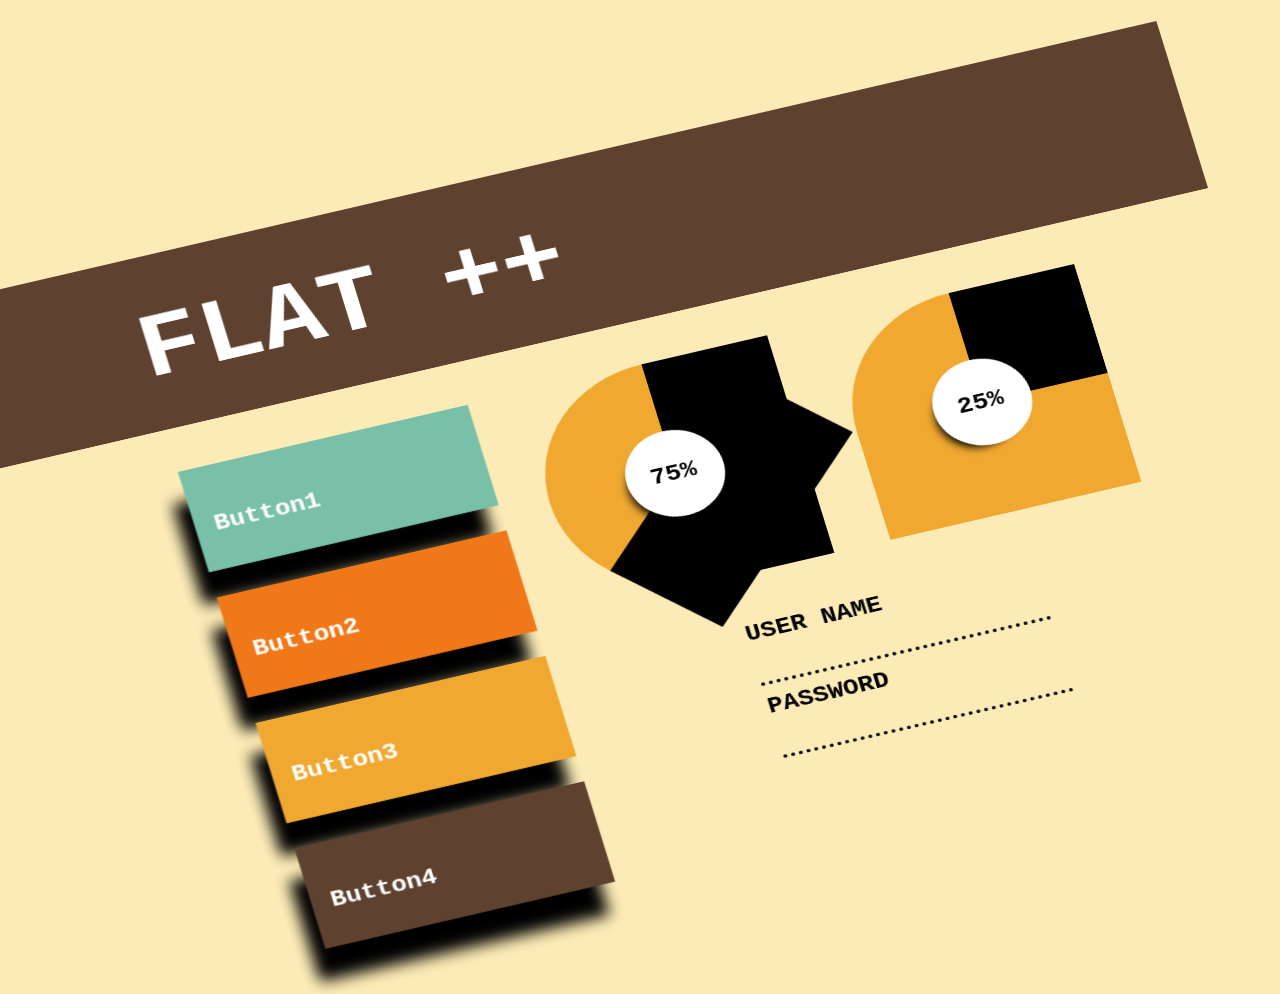
<file: 04_css3d/css3d.html>
<html>

<head>
	<title>CSS 3D Transformation</title>
	<style type="text/css">
		#top
		{
			margin: 100 0 0 0;
			height: 200px;
			width: 100%;
			background-color: #5E412F;
		}
		body
		{
			font-family: monospace;
			background-color: #FCEBB6;
			margin: 0 0 0 0;
			transform-origin: 200 300;
			transform :rotateX(30deg) rotateY(0deg) rotateZ(-15deg);
  			transform-style: preserve-3d;
		}
		h1
		{
			color: white;
			padding-top: 50px;
			padding-left: 200px;
		    font-size: 8em;
		}
		h2
		{
			color: white;
			text-align: left;
		    font-size: 2em;
		}
		#headercontent
		{
		    margin-top: 30px;
		    margin-left: 20px;
			display: inline-block;
		}
		#buttoncontainer
		{
			float: left;
  			position: top;
		}
		.button
		{
			height: 120px;
			width: 300px;
			position: relative;
			margin-left: 200px;
			box-shadow: -15px 35px 15px black;
  			transform-style: preserve-3d;
  			cursor: pointer;
		}
		#b1
		{
			background-color: #78C0A8;
			margin-top: 50px;
		}
		#b2
		{
			background-color: #F07818;
			margin-top: 30px;
		}
		#b3
		{
			background-color: #F0A830;
			margin-top: 30px;
		}
		#b4
		{
			background-color: #5E412F;
			margin-top: 30px;
		}
		.buttonleft
		{
			height: 120px;
			width: 50px;
			transform-origin : 0 0;
			transform: rotateY( -90deg ) rotateZ(0deg) rotateX(0deg) translateY(-102px) translateX(-50px);
			background-color: black;
		}
		.buttonbuttom
		{
			height: 50px;
			width: 300px;
			transform-origin : 0 0;
			transform: rotateY( 0deg ) rotateZ(0deg) rotateX(90deg) translateY(135px) translateX(-28px);
			background-color: black;
		}
		#piecontainer
		{
			margin-top: 50px;
			margin-left: 550px;
		}
		.pie
		{
			width: 260px;
			height: 260px;
			border-radius: 50%;
			background-color: #F0A830;
		}
		#p1
		{
			display: inline-block;
		}
		#p2
		{
			display: inline-block;
			margin-left: 50px;
		}
		#p1-1
		{
			margin-left: 130px;
			width: 130px;
			height: 260px;
			border-radius: 0 130 130 0;
			background-color: black;
			position:relative;
			z-index: 0;
		}
		#p1-2
		{
			transform-origin: 0 50%;
			transform: rotate(45deg) ;
			margin-top: -260;
			margin-left: 130px;
			width: 130px;
			height: 260px;
			border-radius: 0 130 130 0;
			background-color: black;
			position:relative;
			z-index: 0;
		}
		#p1no
		{
			width: 100px;
			height: 100px;
			margin-left: 80px;
			margin-top: -180px;
			border-radius: 50%;
			background-color: white;
			box-shadow: -10px 10px 10px -10px black;
			position:relative;
    		z-index: 1;
		}
		h4
		{
			position: absolute;
			margin-left: 25px;
			font-size: 2em;
		}
		#p2-1
		{
			margin-left: 130px;
			width: 130px;
			height: 260px;
			border-radius: 0 130 130 0;
			background-color: black;
			position:relative;
    		z-index: 0;
		}
		#p2-2
		{
			transform-origin: 0 50%;
			transform: rotate(90deg) ;
			margin-top: -260;
			margin-left: 130px;
			width: 130px;
			height: 260px;
			border-radius: 0 130 130 0;
			background-color: #F0A830;
			position:relative;
    		z-index: 0;
		}
		#p2no
		{
			width: 100px;
			height: 100px;
			margin-left: 80px;
			margin-top: -180px;
			border-radius: 50%;
			background-color: white;
			box-shadow: -10px 10px 10px -10px black;
			position:relative;
    		z-index: 1;
		}
		#login
		{
			margin-top: 50px;
			margin-left: 700px;
		}
		h3
		{
		    font-size: 2em;
		    margin-top: 10px;
		}
		.input
		{
			margin-top: -20px;
			width: 300px;
			height: 40px;
			border-bottom: dotted;
			border-width: 0 0 4 0;
			background: transparent;
			font-family: monospace;
			font-size: 1.5em;
			text-indent: 0 0 2 0;
		}
		.button:hover
		{
			cursor: pointer;
			box-shadow: -15px 35px 15px white;
		}
	</style>

</head>

<body>
	<div id="top">
		<h1>FLAT ++</h1>
	</div>

	<div id="buttoncontainer">
		<div id="b1" class="button">
			<div id="headercontent"><h2>Button1</h2></div>
			<div id="b1-l" class="buttonleft"></div>
			<div id="b1-b" class="buttonbuttom"></div>		
		</div>
		<div id="b2" class="button">
			<div id="headercontent"><h2>Button2</h2></div>
			<div id="b2-l" class="buttonleft"></div>
			<div id="b2-b" class="buttonbuttom"></div>		
		</div>
		<div id="b3" class="button">
			<div id="headercontent"><h2>Button3</h2></div>
			<div id="b3-l" class="buttonleft"></div>
			<div id="b3-b" class="buttonbuttom"></div>		
		</div>
		<div id="b4" class="button">
			<div id="headercontent"><h2>Button4</h2></div>
			<div id="b4-l" class="buttonleft"></div>
			<div id="b4-b" class="buttonbuttom"></div>		
		</div>
	</div>
	
	<div id="piecontainer">
		<div id="p1" class="pie">
			<div id="p1-1">
				
			</div>
			<div id="p1-2">
				
			</div>
			<div id="p1no">
				<h4 id="percent">75%</h4>
			</div>
		</div>
		<div id="p2" class="pie">
			<div id="p2-1">
				
			</div>
			<div id="p2-2">
				
			</div>
			<div id="p2no">
				<h4 id="percent">25%</h4>
			</div>
		</div>
	</div>

	<div id="login">
		<form>
			<h3>USER NAME</h3>
			<input id="username" class="input" type="text"></input>
			<h3>PASSWORD</h3>
			<input id="password" class="input" type="password"></input>
		</form>
	</div>
</body>

</html>
</file>
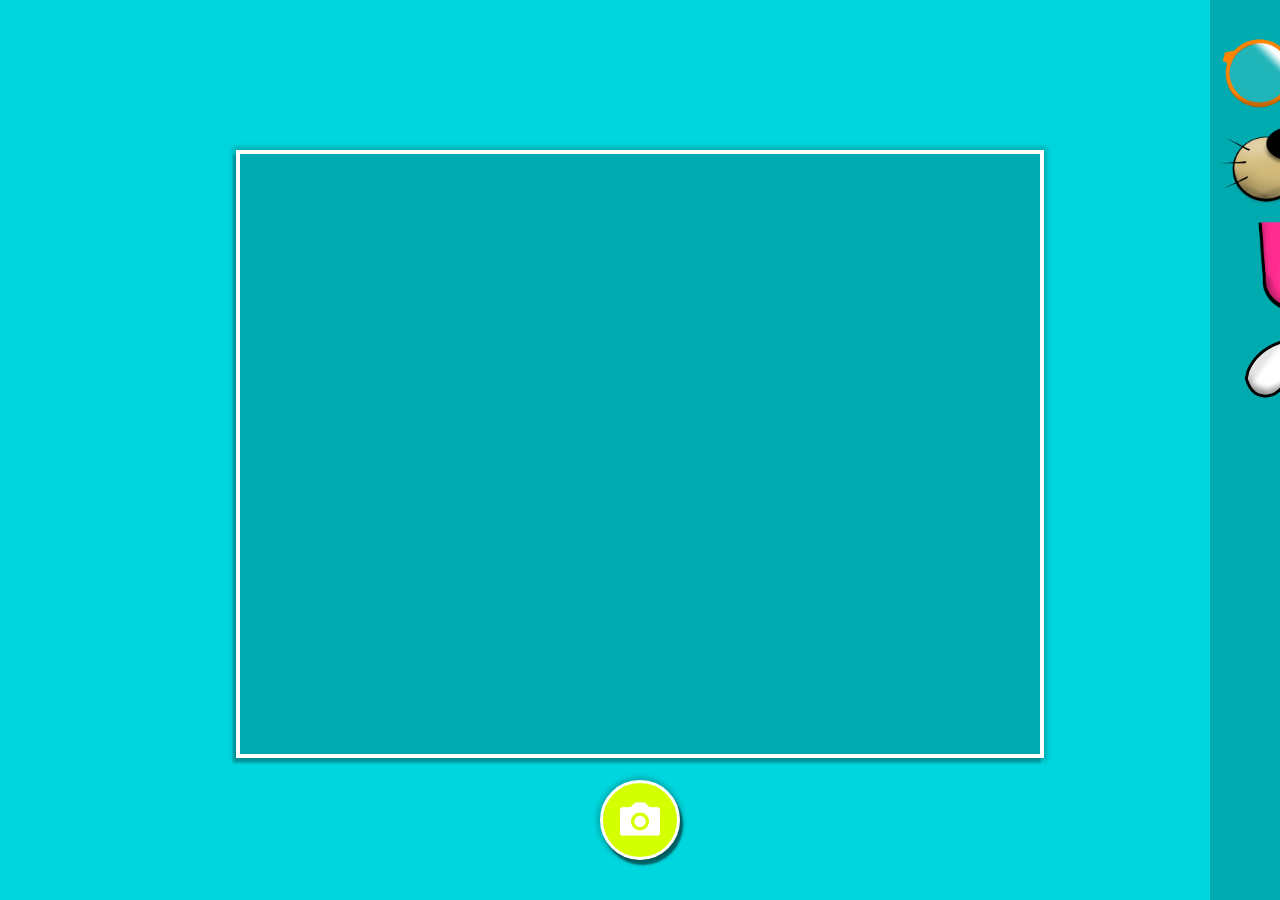
<file: 05_camera/ExerciseStarter.html>
<!DOCTYPE html>
<html>
<head lang="en">
    <meta charset="UTF-8">
    <link rel="stylesheet" href="stickerbooth.css"/>
    <script src="/jquery-1.10.1.min.js"></script>
    <script src="camera.js"></script>
    <title>Sticker Booth</title>
</head>
<body>
<div id="wrapper">
    <div id="framing">
        <canvas id="photo" width="800" height="600"></canvas>
        <div id="camera"></div>
        <div id="countdown"></div>
        <div id="overlay" ondrop="drop(event)" ondragover="allowDrop(event)"></div>
    </div>
    <div id="camera-control">
        <button id="capture"><img src="src/photobutton.png"/></button>
    </div>
    <div id="toolbar">
        <ul id="sticker-list">
            <li><img src="sticker/glasses_01.png" draggable="true" ondragstart="drag(event)" id="s_glasses"/></li>
            <li><img src="sticker/dognose.png" draggable="true" ondragstart="drag(event)" id="s_dognose"/></li>
            <li><img src="sticker/tongue.png" draggable="true" ondragstart="drag(event)" id="s_tounge"/></li>
            <li><img src="sticker/eye_01.png" draggable="true" ondragstart="drag(event)" id="s_eye"/></li>
        </ul>
    </div>
</div>
</body>
</html>
</file>
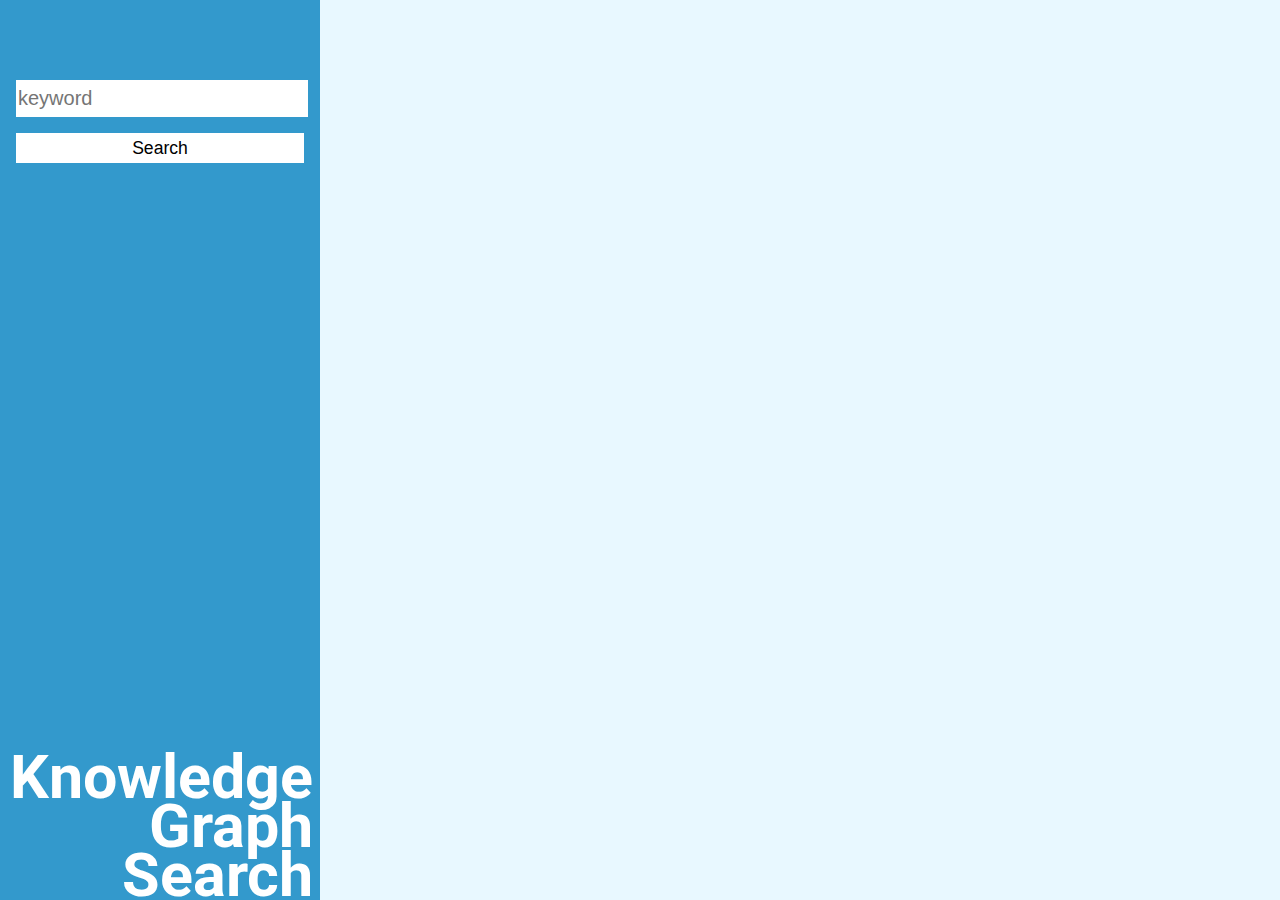
<file: 05_googleAPI/googleAPI.html>
<!DOCTYPE html>
<html>
<head lang="en">
    <meta charset="UTF-8">
    <link href='https://fonts.googleapis.com/css?family=Roboto:400,500,700' rel='stylesheet' type='text/css'>
    <link rel="stylesheet" href="googleAPI.css"/>
    <script src="/jquery-1.10.1.min.js"></script>
    <script src="googleAPI.js"></script>
</head>
<body>

    <div id="knowledge-search-nav-div">
        <nav class="search" id="knowledge-search-nav">
            <input type="text" id="search-input" placeholder="keyword"><br>
            <input type="submit" id="search-button" value="Search">
            <div id="label">
                <h1>Knowledge<br/>Graph<br/>Search</h1>
            </div>
        </nav>
    </div>    
    <div id="knowledge-results">
        <!-- knowledge results here -->

    </div>
    <div id="youtube-results">
        <!-- youtube results here -->
    </div>
<div id="wrapper">
    
</div>
</body>
</html>
</file>
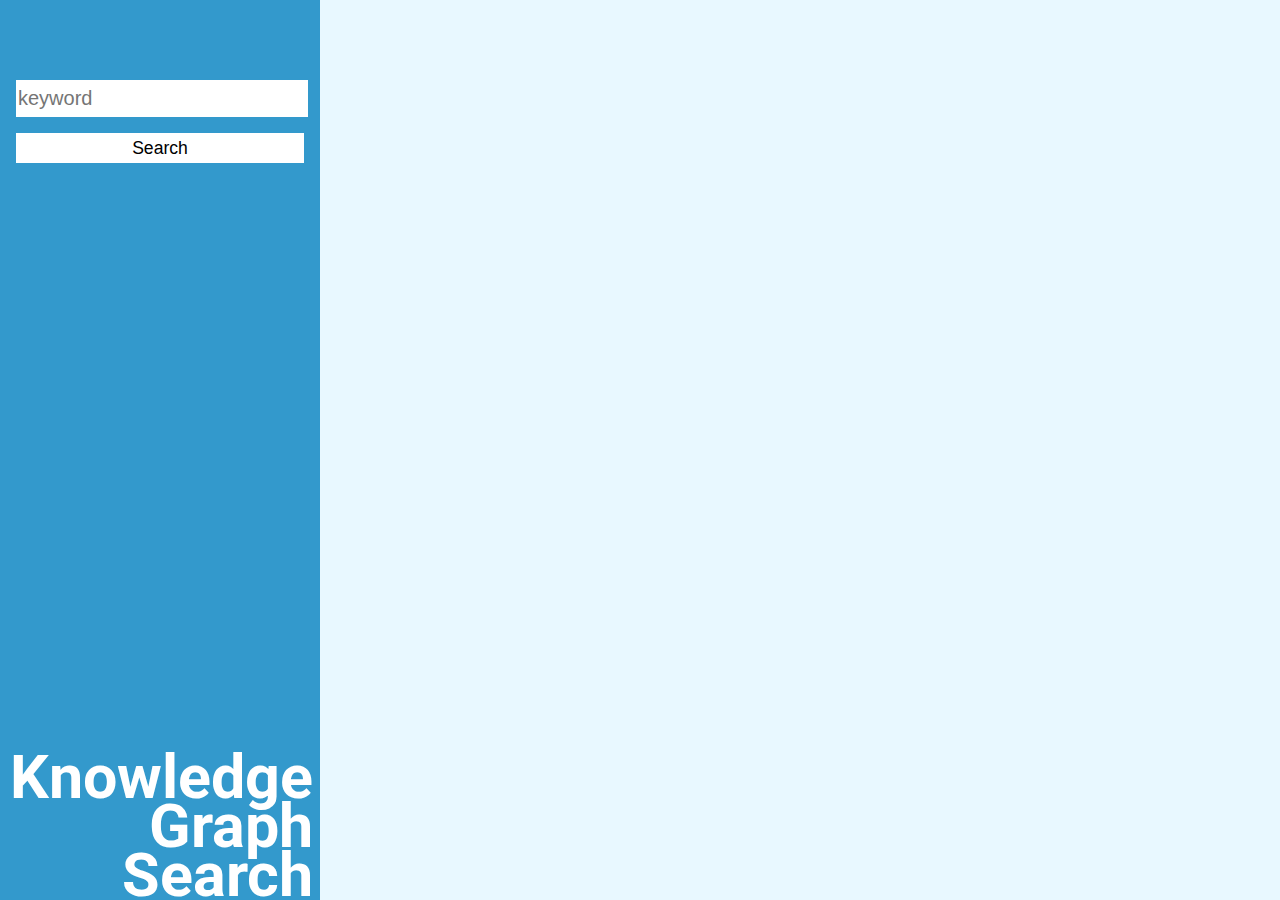
<file: 06_googleAPI/googleAPI.html>
<!DOCTYPE html>
<html>
<head lang="en">
	<title>GoogleAPI | Google Graph Search</title>
    <meta charset="UTF-8">
    <link href='https://fonts.googleapis.com/css?family=Roboto:400,500,700' rel='stylesheet' type='text/css'>
    <link rel="stylesheet" href="googleAPI.css"/>
    <script src="/jquery-1.10.1.min.js"></script>
    <script src="googleAPI.js"></script>
</head>
<body>

    <div id="knowledge-search-nav-div">
        <nav class="search" id="knowledge-search-nav">
            <input type="text" id="search-input" placeholder="keyword"><br>
            <input type="submit" id="search-button" value="Search">
            <div id="label">
                <h1>Knowledge<br/>Graph<br/>Search</h1>
            </div>
        </nav>
    </div>    
    <div id="knowledge-results">
        <!-- knowledge results here -->

    </div>
    <div id="youtube-results">
        <!-- youtube results here -->
    </div>
<div id="wrapper">
    
</div>
</body>
</html>
</file>
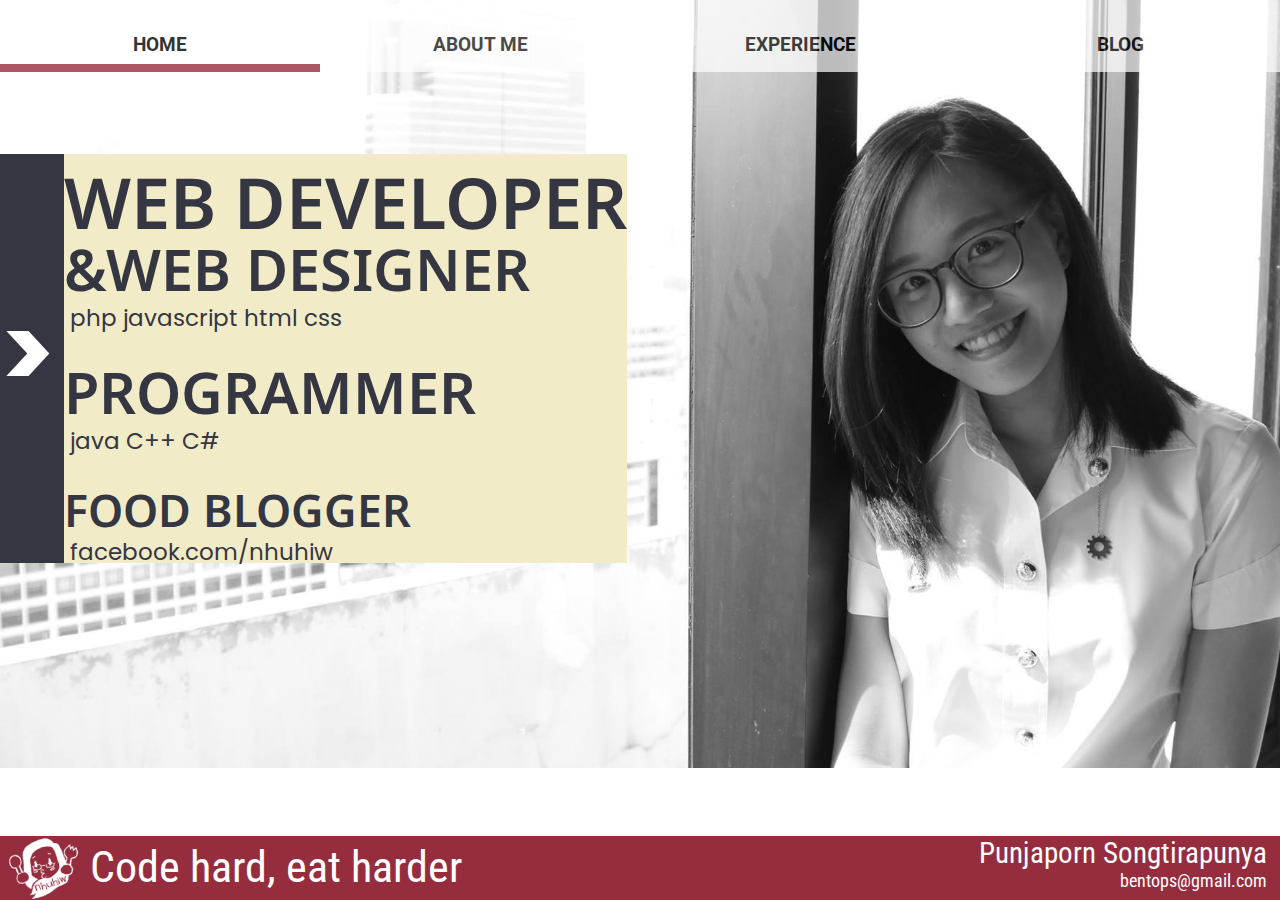
<file: 06_resume/resume.html>
<!DOCTYPE html>
<html>
<head lang="en">
    <meta charset="UTF-8">
    <link href='https://fonts.googleapis.com/css?family=Khula|Poppins|Roboto|Roboto+Condensed|Droid+Sans' rel='stylesheet' type='text/css'>
    <link rel="stylesheet" href="resume3.css"/>
    <script src="/jquery-1.10.1.min.js"></script>
    <script src="resume2.js"></script>
</head>

<body>
    <header>
        <div>
            <div class="headerMenu" id="hmenu1">
                <div>HOME</div>
            </div>
            <div class="headerMenu" id="hmenu2">
                <div>ABOUT ME</div>
            </div>
            <div class="headerMenu" id="hmenu3">
                <div>EXPERIENCE</div>
            </div>
            <div class="headerMenu" id="hmenu4">
                <div>BLOG</div>
            </div>
        </div>    
    </header>

<!-- HOME -->
<div class="menuPage" id="hmenu1"> 
 
    <div class="detailed">
        <div class="floatBox">
            <div class="page">
                <div id="n1">
                    <img src="img/skill1.png">
                    <h2><a href="http://opendata.excise.go.th">http://opendata.excise.go.th</a></h2>
                    <h3>PHP CodeIgniter  HTML CSS Javascript Bootstrap</h3>
                </div>
                <div id="n2" hidden="hide">
                    <img src="img/skill2.png">
                    <h2>EPUB 3 AUDIO BOOK GENERATOR</h2>
                    <h3>.NET C# XAML</h3>
                </div>
                <div id="n3" hidden="hide">
                    <img src="img/skill3.png">
                    <h2>NHUHIW หนูหิว</h2>
                    <h3>~10,000 likes</h3>
                </div>
            </div>

            <div class="floatBoxNav">
                <div class="floatBoxNavB" id="n1"></div>
                <div class="floatBoxNavB" id="n2"></div>
                <div class="floatBoxNavB" id="n3"></div>
            </div>

            <div class="arrow"><div>&gt;</div></div>
        </div>
            
        <div class="floatBox2">
            <div class="skill" id="n1">
                <div class="name">WEB DEVELOPER</br> <div>&amp;WEB DESIGNER</div></div>
                <div class="detailed">&nbsp;php javascript html css</div>
            </div>
            <div class="skill" id="n2">
                <div class="name">PROGRAMMER</div>
                <div class="detailed">&nbsp;java C++ C#</div>
            </div>
            <div class="skill" id="n3">
                <div class="name">FOOD BLOGGER</div>
                <div class="detailed">&nbsp;facebook.com/nhuhiw</div>
            </div>
        </div>
    </div>        

</div>

<div class="menuPage" id="hmenu2" hidden="hide">
    <div>ABOUT ME</div>
</div>

<div class="menuPage" id="hmenu3" hidden="hide">
    <div>EXPERIENCE</div>
</div>

<div class="menuPage" id="hmenu4" hidden="hide">
    <div>BLOG</div>
</div>

<footer>
    <img src="img/nhuhiw.png"></img>
    <div class="detailed">
        <a href="http://facebook.com/nhuhiw">Code hard, eat harder</a>
    </div>
    <div class="personalInfo">
        Punjaporn Songtirapunya
        </br><p>bentops@gmail.com</p>
    </div>
</footer>
    
</body>
</html>
</file>
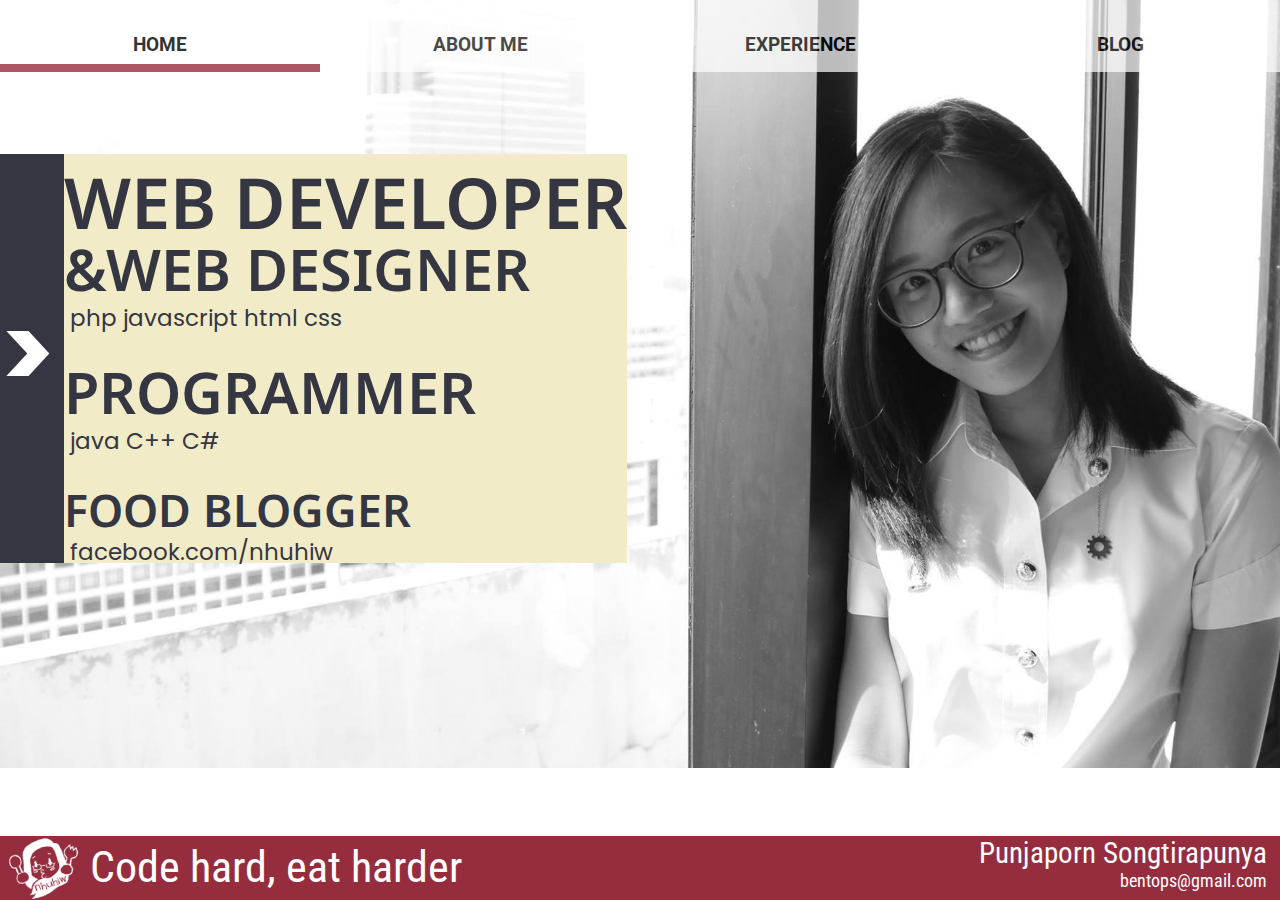
<file: 07_resume/resume.html>
<!DOCTYPE html>
<html>
<head lang="en">
	<title>PUNJAPORN S. | RESUME</title>
    <meta charset="UTF-8">
    <link href='https://fonts.googleapis.com/css?family=Khula|Poppins|Roboto|Roboto+Condensed|Droid+Sans' rel='stylesheet' type='text/css'>
    <link rel="stylesheet" href="resume3.css"/>
    <script src="/jquery-1.10.1.min.js"></script>
    <script src="resume2.js"></script>
</head>

<body>
    <header>
        <div>
            <div class="headerMenu" id="hmenu1">
                <div>HOME</div>
            </div>
            <div class="headerMenu" id="hmenu2">
                <div>ABOUT ME</div>
            </div>
            <div class="headerMenu" id="hmenu3">
                <div>EXPERIENCE</div>
            </div>
            <div class="headerMenu" id="hmenu4">
                <div>BLOG</div>
            </div>
        </div>    
    </header>

<!-- HOME -->
<div class="menuPage" id="hmenu1"> 
 
    <div class="detailed">
        <div class="floatBox">
            <div class="page">
                <div id="n1">
                    <img src="img/skill1.png">
                    <h2><a href="http://opendata.excise.go.th">http://opendata.excise.go.th</a></h2>
                    <h3>PHP CodeIgniter  HTML CSS Javascript Bootstrap</h3>
                </div>
                <div id="n2" hidden="hide">
                    <img src="img/skill2.png">
                    <h2>EPUB 3 AUDIO BOOK GENERATOR</h2>
                    <h3>.NET C# XAML</h3>
                </div>
                <div id="n3" hidden="hide">
                    <img src="img/skill3.png">
                    <h2>NHUHIW หนูหิว</h2>
                    <h3>~10,000 likes</h3>
                </div>
            </div>

            <div class="floatBoxNav">
                <div class="floatBoxNavB" id="n1"></div>
                <div class="floatBoxNavB" id="n2"></div>
                <div class="floatBoxNavB" id="n3"></div>
            </div>

            <div class="arrow"><div>&gt;</div></div>
        </div>
            
        <div class="floatBox2">
            <div class="skill" id="n1">
                <div class="name">WEB DEVELOPER</br> <div>&amp;WEB DESIGNER</div></div>
                <div class="detailed">&nbsp;php javascript html css</div>
            </div>
            <div class="skill" id="n2">
                <div class="name">PROGRAMMER</div>
                <div class="detailed">&nbsp;java C++ C#</div>
            </div>
            <div class="skill" id="n3">
                <div class="name">FOOD BLOGGER</div>
                <div class="detailed">&nbsp;facebook.com/nhuhiw</div>
            </div>
        </div>
    </div>        

</div>

<div class="menuPage" id="hmenu2" hidden="hide">
    <div>ABOUT ME</div>
</div>

<div class="menuPage" id="hmenu3" hidden="hide">
    <div>EXPERIENCE</div>
</div>

<div class="menuPage" id="hmenu4" hidden="hide">
    <div>BLOG</div>
</div>

<footer>
    <img src="img/nhuhiw.png"></img>
    <div class="detailed">
        <a href="http://facebook.com/nhuhiw">Code hard, eat harder</a>
    </div>
    <div class="personalInfo">
        Punjaporn Songtirapunya
        </br><p>bentops@gmail.com</p>
    </div>
</footer>
    
</body>
</html>
</file>
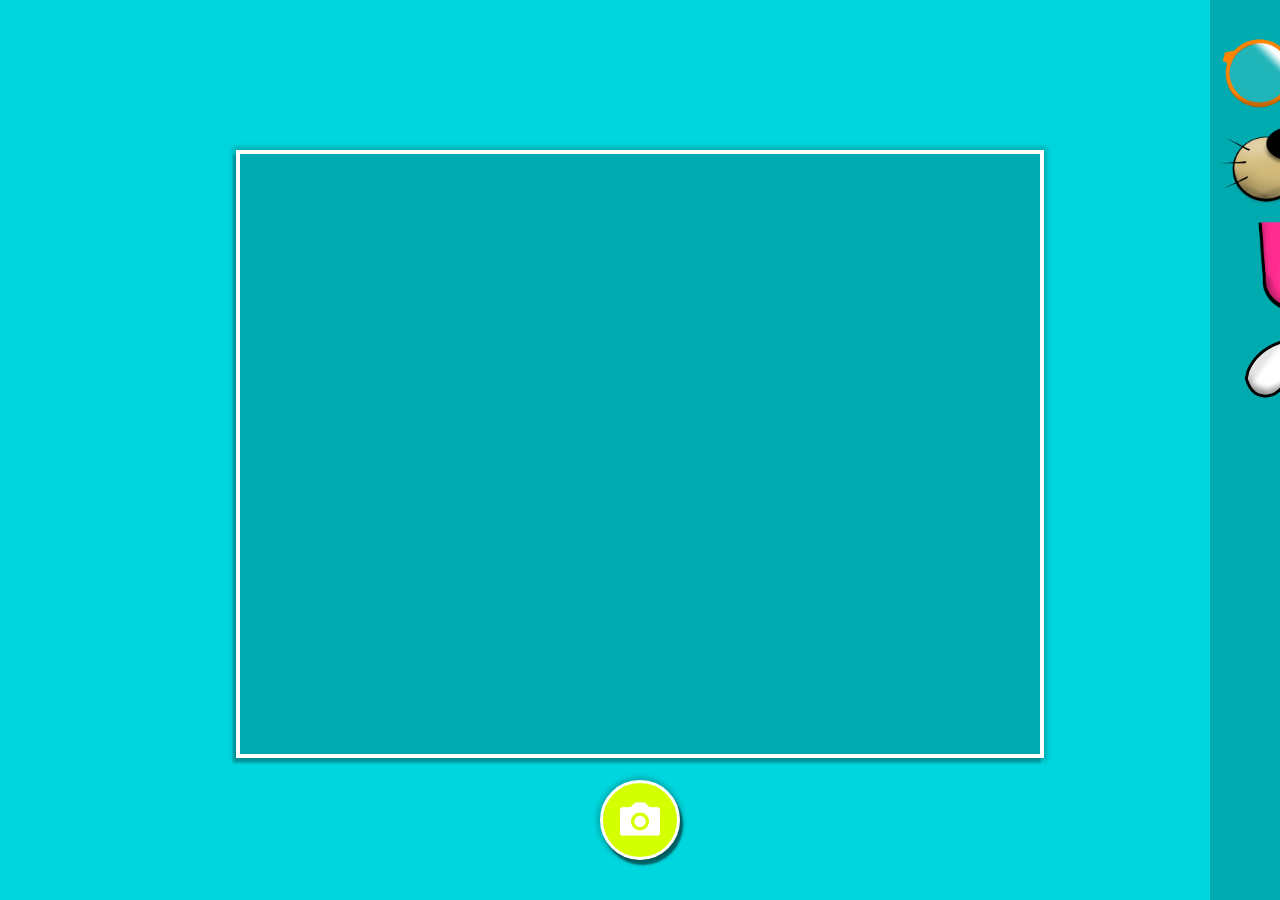
<file: camera/ExerciseStarter.html>
<!DOCTYPE html>
<html>
<head lang="en">
    <meta charset="UTF-8">
    <link rel="stylesheet" href="stickerbooth.css"/>
    <script src="/jquery-1.10.1.min.js"></script>
    <script src="camera.js"></script>
    <title>Sticker Booth</title>
</head>
<body>
<div id="wrapper">
    <div id="framing">
        <canvas id="photo" width="800" height="600">
            <div id="dropSpace"></div>
        </canvas>
        <div id="camera"></div>
        <div id="countdown"></div>
        <div id="overlay" ondrop="drop(event)" ondragover="allowDrop(event)"></div>
    </div>
    <div id="camera-control">
        <button><img src="src/photobutton.png"/></button>
    </div>
    <div id="toolbar">
        <ul id="sticker-list">
            <li><img src="sticker/glasses_01.png" draggable="true" ondragstart="drag(event)" id="s_glasses"/></li>
            <li><img src="sticker/dognose.png" draggable="true" ondragstart="drag(event)" id="s_dognose"/></li>
            <li><img src="sticker/tongue.png" draggable="true" ondragstart="drag(event)" id="s_tounge"/></li>
            <li><img src="sticker/eye_01.png" draggable="true" ondragstart="drag(event)" id="s_eye"/></li>
        </ul>
    </div>
</div>
</body>
</html>
</file>
<file: index.css>
body
{
	margin: 0;
	background-color: white;
}
.header
{
	background-color: lightskyblue;
	color: white;
	height: auto;
	display: flex;
	font-family: 'Fjalla One', sans-serif;
}
.h1
{
	position: relative;
	display: inline-block;
	margin: 0;
	width: 50vw;
	height: auto;
	-webkit-animation: fadeInLeft 2s; /* Safari, Chrome and Opera > 12.1 */
   	-moz-animation: fadeInLeft 2s; /* Firefox < 16 */
   	-ms-animation: fadeInLeft 2s; /* Internet Explorer */
   	-o-animation: fadeInLeft 2s; /* Opera < 12.1 */
    animation: fadeInLeft 2s;
}
.h1 > h1
{
	margin: 0 0 0 1vw;
	font-size: 5vw;
  width: auto;
  cursor: pointer;
}
.h2
{
	position: relative;
	display: inline-block;
	width: 50vw;
	-webkit-animation: fadeInRight 2s; /* Safari, Chrome and Opera > 12.1 */
   	-moz-animation: fadeInRight 2s; /* Firefox < 16 */
   	-ms-animation: fadeInRight 2s; /* Internet Explorer */
   	-o-animation: fadeInRight 2s; /* Opera < 12.1 */
    animation: fadeInRight 2s;
}
.h2 > div
{
	width: 100%;
	height: auto;
}
.h2 > #h2-1
{
	position: relative;
}
.h2 > #h2-2
{
	position: absolute;
	bottom: 0;
}
.h2 > #h2-1 > h3
{
	margin: 3.5vw 1vw 0 0;
	text-align: right;
	font-size: 2.5vw;
}
.h2 > #h2-2 > h2
{
	margin: 0 1vw 0 0 ;
	text-align: right;
	font-size: 4vw;
}
h4
{
	margin: 4vw 0 0 10vw ;
	text-align: left;
	font-family: 'Fjalla One', sans-serif;
	font-size: 5vw;
	color: gray;
	-webkit-animation: fadeInLeft 2s; /* Safari, Chrome and Opera > 12.1 */
   	-moz-animation: fadeInLeft 2s; /* Firefox < 16 */
   	-ms-animation: fadeInLeft 2s; /* Internet Explorer */
   	-o-animation: fadeInLeft 2s; /* Opera < 12.1 */
    animation: fadeInLeft 2s;
}
.content
{
	position: absolute;
	top: 24vw;
	left: 5vw;
	background-color: lightskyblue;
	width: 90vw;
	height: auto;
	padding-bottom: 4vw;
	font-family: 'Cabin', sans-serif;
}
.content > div
{
	position: relative;
	display: inline-block;
	margin: 4vw 2vw 0vw 7vw;
	width: 76vw;
	height: 18vw;
	background-color: white;
	text-align: left;
	cursor: pointer;
	-webkit-animation: bounceInUp 3s; /* Safari, Chrome and Opera > 12.1 */
   	-moz-animation: bounceInUp 3s; /* Firefox < 16 */
   	-ms-animation: bounceInUp 3s; /* Internet Explorer */
   	-o-animation: bounceInUp 3s; /* Opera < 12.1 */
    animation: bounceInUp 3s;
}
.content > div > .img
{
	position: relative;
	display: inline-block;
	width: 32vw;
}
.content > div > .img > img
{
	height: 18vw;
}
.content > div > .classno
{
	position: absolute;
	right: -0.35vw;
	top: -0.85vw;
	display: inline-block;
	width: 40vw;
	text-align: right;
}
.content > div > .exname
{
	position: absolute;
	right: -0.45vw;
	bottom: -0.5vw;
	display: inline-block;
	width: 50vw;
	text-align: right;
}
.content > div > .classno > h3
{
	margin: 0vw;
	font-size: 3.5vw;
	color: lightskyblue;
}
.content > div > .exname > h1
{
	margin: 0vw;
	font-size: 5vw;
	line-height: 4.5vw;
	color: gray;
}


@-webkit-keyframes fadeInLeft {
  from {
    opacity: 0;
    -webkit-transform: translate3d(-100%, 0, 0);
    transform: translate3d(-100%, 0, 0);
  }

  to {
    opacity: 1;
    -webkit-transform: none;
    transform: none;
  }
}

@keyframes fadeInLeft {
  from {
    opacity: 0;
    -webkit-transform: translate3d(-100%, 0, 0);
    transform: translate3d(-100%, 0, 0);
  }

  to {
    opacity: 1;
    -webkit-transform: none;
    transform: none;
  }
}

.fadeInLeft {
  -webkit-animation-name: fadeInLeft;
  animation-name: fadeInLeft;
}

@-webkit-keyframes fadeInRight {
  from {
    opacity: 0;
    -webkit-transform: translate3d(100%, 0, 0);
    transform: translate3d(100%, 0, 0);
  }

  to {
    opacity: 1;
    -webkit-transform: none;
    transform: none;
  }
}

@keyframes fadeInRight {
  from {
    opacity: 0;
    -webkit-transform: translate3d(100%, 0, 0);
    transform: translate3d(100%, 0, 0);
  }

  to {
    opacity: 1;
    -webkit-transform: none;
    transform: none;
  }
}

.fadeInRight {
  -webkit-animation-name: fadeInRight;
  animation-name: fadeInRight;
}

@-webkit-keyframes bounceInUp {
  from, 60%, 75%, 90%, to {
    -webkit-animation-timing-function: cubic-bezier(0.215, 0.610, 0.355, 1.000);
    animation-timing-function: cubic-bezier(0.215, 0.610, 0.355, 1.000);
  }

  from {
    opacity: 0;
    -webkit-transform: translate3d(0, 3000px, 0);
    transform: translate3d(0, 3000px, 0);
  }

  60% {
    opacity: 1;
    -webkit-transform: translate3d(0, -20px, 0);
    transform: translate3d(0, -20px, 0);
  }

  75% {
    -webkit-transform: translate3d(0, 10px, 0);
    transform: translate3d(0, 10px, 0);
  }

  90% {
    -webkit-transform: translate3d(0, -5px, 0);
    transform: translate3d(0, -5px, 0);
  }

  to {
    -webkit-transform: translate3d(0, 0, 0);
    transform: translate3d(0, 0, 0);
  }
}

@keyframes bounceInUp {
  from, 60%, 75%, 90%, to {
    -webkit-animation-timing-function: cubic-bezier(0.215, 0.610, 0.355, 1.000);
    animation-timing-function: cubic-bezier(0.215, 0.610, 0.355, 1.000);
  }

  from {
    opacity: 0;
    -webkit-transform: translate3d(0, 3000px, 0);
    transform: translate3d(0, 3000px, 0);
  }

  60% {
    opacity: 1;
    -webkit-transform: translate3d(0, -20px, 0);
    transform: translate3d(0, -20px, 0);
  }

  75% {
    -webkit-transform: translate3d(0, 10px, 0);
    transform: translate3d(0, 10px, 0);
  }

  90% {
    -webkit-transform: translate3d(0, -5px, 0);
    transform: translate3d(0, -5px, 0);
  }

  to {
    -webkit-transform: translate3d(0, 0, 0);
    transform: translate3d(0, 0, 0);
  }
}

.bounceInUp {
  -webkit-animation-name: bounceInUp;
  animation-name: bounceInUp;
}
</file>
<file: root/phpMyAdmin/doc/html/_static/default.css>
/*
 * default.css_t
 * ~~~~~~~~~~~~~
 *
 * Sphinx stylesheet -- default theme.
 *
 * :copyright: Copyright 2007-2014 by the Sphinx team, see AUTHORS.
 * :license: BSD, see LICENSE for details.
 *
 */

@import url("basic.css");

/* -- page layout ----------------------------------------------------------- */

body {
    font-family: sans-serif;
    font-size: 100%;
    background-color: #11303d;
    color: #000;
    margin: 0;
    padding: 0;
}

div.document {
    background-color: #1c4e63;
}

div.documentwrapper {
    float: left;
    width: 100%;
}

div.bodywrapper {
    margin: 0 0 0 230px;
}

div.body {
    background-color: #ffffff;
    color: #000000;
    padding: 0 20px 30px 20px;
}

div.footer {
    color: #ffffff;
    width: 100%;
    padding: 9px 0 9px 0;
    text-align: center;
    font-size: 75%;
}

div.footer a {
    color: #ffffff;
    text-decoration: underline;
}

div.related {
    background-color: #133f52;
    line-height: 30px;
    color: #ffffff;
}

div.related a {
    color: #ffffff;
}

div.sphinxsidebar {
}

div.sphinxsidebar h3 {
    font-family: 'Trebuchet MS', sans-serif;
    color: #ffffff;
    font-size: 1.4em;
    font-weight: normal;
    margin: 0;
    padding: 0;
}

div.sphinxsidebar h3 a {
    color: #ffffff;
}

div.sphinxsidebar h4 {
    font-family: 'Trebuchet MS', sans-serif;
    color: #ffffff;
    font-size: 1.3em;
    font-weight: normal;
    margin: 5px 0 0 0;
    padding: 0;
}

div.sphinxsidebar p {
    color: #ffffff;
}

div.sphinxsidebar p.topless {
    margin: 5px 10px 10px 10px;
}

div.sphinxsidebar ul {
    margin: 10px;
    padding: 0;
    color: #ffffff;
}

div.sphinxsidebar a {
    color: #98dbcc;
}

div.sphinxsidebar input {
    border: 1px solid #98dbcc;
    font-family: sans-serif;
    font-size: 1em;
}



/* -- hyperlink styles ------------------------------------------------------ */

a {
    color: #355f7c;
    text-decoration: none;
}

a:visited {
    color: #355f7c;
    text-decoration: none;
}

a:hover {
    text-decoration: underline;
}



/* -- body styles ----------------------------------------------------------- */

div.body h1,
div.body h2,
div.body h3,
div.body h4,
div.body h5,
div.body h6 {
    font-family: 'Trebuchet MS', sans-serif;
    background-color: #f2f2f2;
    font-weight: normal;
    color: #20435c;
    border-bottom: 1px solid #ccc;
    margin: 20px -20px 10px -20px;
    padding: 3px 0 3px 10px;
}

div.body h1 { margin-top: 0; font-size: 200%; }
div.body h2 { font-size: 160%; }
div.body h3 { font-size: 140%; }
div.body h4 { font-size: 120%; }
div.body h5 { font-size: 110%; }
div.body h6 { font-size: 100%; }

a.headerlink {
    color: #c60f0f;
    font-size: 0.8em;
    padding: 0 4px 0 4px;
    text-decoration: none;
}

a.headerlink:hover {
    background-color: #c60f0f;
    color: white;
}

div.body p, div.body dd, div.body li {
    text-align: justify;
    line-height: 130%;
}

div.admonition p.admonition-title + p {
    display: inline;
}

div.admonition p {
    margin-bottom: 5px;
}

div.admonition pre {
    margin-bottom: 5px;
}

div.admonition ul, div.admonition ol {
    margin-bottom: 5px;
}

div.note {
    background-color: #eee;
    border: 1px solid #ccc;
}

div.seealso {
    background-color: #ffc;
    border: 1px solid #ff6;
}

div.topic {
    background-color: #eee;
}

div.warning {
    background-color: #ffe4e4;
    border: 1px solid #f66;
}

p.admonition-title {
    display: inline;
}

p.admonition-title:after {
    content: ":";
}

pre {
    padding: 5px;
    background-color: #eeffcc;
    color: #333333;
    line-height: 120%;
    border: 1px solid #ac9;
    border-left: none;
    border-right: none;
}

tt {
    background-color: #ecf0f3;
    padding: 0 1px 0 1px;
    font-size: 0.95em;
}

th {
    background-color: #ede;
}

.warning tt {
    background: #efc2c2;
}

.note tt {
    background: #d6d6d6;
}

.viewcode-back {
    font-family: sans-serif;
}

div.viewcode-block:target {
    background-color: #f4debf;
    border-top: 1px solid #ac9;
    border-bottom: 1px solid #ac9;
}
</file>
<file: root/phpMyAdmin/doc/html/_static/pygments.css>
.highlight .hll { background-color: #ffffcc }
.highlight  { background: #eeffcc; }
.highlight .c { color: #408090; font-style: italic } /* Comment */
.highlight .err { border: 1px solid #FF0000 } /* Error */
.highlight .k { color: #007020; font-weight: bold } /* Keyword */
.highlight .o { color: #666666 } /* Operator */
.highlight .cm { color: #408090; font-style: italic } /* Comment.Multiline */
.highlight .cp { color: #007020 } /* Comment.Preproc */
.highlight .c1 { color: #408090; font-style: italic } /* Comment.Single */
.highlight .cs { color: #408090; background-color: #fff0f0 } /* Comment.Special */
.highlight .gd { color: #A00000 } /* Generic.Deleted */
.highlight .ge { font-style: italic } /* Generic.Emph */
.highlight .gr { color: #FF0000 } /* Generic.Error */
.highlight .gh { color: #000080; font-weight: bold } /* Generic.Heading */
.highlight .gi { color: #00A000 } /* Generic.Inserted */
.highlight .go { color: #333333 } /* Generic.Output */
.highlight .gp { color: #c65d09; font-weight: bold } /* Generic.Prompt */
.highlight .gs { font-weight: bold } /* Generic.Strong */
.highlight .gu { color: #800080; font-weight: bold } /* Generic.Subheading */
.highlight .gt { color: #0044DD } /* Generic.Traceback */
.highlight .kc { color: #007020; font-weight: bold } /* Keyword.Constant */
.highlight .kd { color: #007020; font-weight: bold } /* Keyword.Declaration */
.highlight .kn { color: #007020; font-weight: bold } /* Keyword.Namespace */
.highlight .kp { color: #007020 } /* Keyword.Pseudo */
.highlight .kr { color: #007020; font-weight: bold } /* Keyword.Reserved */
.highlight .kt { color: #902000 } /* Keyword.Type */
.highlight .m { color: #208050 } /* Literal.Number */
.highlight .s { color: #4070a0 } /* Literal.String */
.highlight .na { color: #4070a0 } /* Name.Attribute */
.highlight .nb { color: #007020 } /* Name.Builtin */
.highlight .nc { color: #0e84b5; font-weight: bold } /* Name.Class */
.highlight .no { color: #60add5 } /* Name.Constant */
.highlight .nd { color: #555555; font-weight: bold } /* Name.Decorator */
.highlight .ni { color: #d55537; font-weight: bold } /* Name.Entity */
.highlight .ne { color: #007020 } /* Name.Exception */
.highlight .nf { color: #06287e } /* Name.Function */
.highlight .nl { color: #002070; font-weight: bold } /* Name.Label */
.highlight .nn { color: #0e84b5; font-weight: bold } /* Name.Namespace */
.highlight .nt { color: #062873; font-weight: bold } /* Name.Tag */
.highlight .nv { color: #bb60d5 } /* Name.Variable */
.highlight .ow { color: #007020; font-weight: bold } /* Operator.Word */
.highlight .w { color: #bbbbbb } /* Text.Whitespace */
.highlight .mb { color: #208050 } /* Literal.Number.Bin */
.highlight .mf { color: #208050 } /* Literal.Number.Float */
.highlight .mh { color: #208050 } /* Literal.Number.Hex */
.highlight .mi { color: #208050 } /* Literal.Number.Integer */
.highlight .mo { color: #208050 } /* Literal.Number.Oct */
.highlight .sb { color: #4070a0 } /* Literal.String.Backtick */
.highlight .sc { color: #4070a0 } /* Literal.String.Char */
.highlight .sd { color: #4070a0; font-style: italic } /* Literal.String.Doc */
.highlight .s2 { color: #4070a0 } /* Literal.String.Double */
.highlight .se { color: #4070a0; font-weight: bold } /* Literal.String.Escape */
.highlight .sh { color: #4070a0 } /* Literal.String.Heredoc */
.highlight .si { color: #70a0d0; font-style: italic } /* Literal.String.Interpol */
.highlight .sx { color: #c65d09 } /* Literal.String.Other */
.highlight .sr { color: #235388 } /* Literal.String.Regex */
.highlight .s1 { color: #4070a0 } /* Literal.String.Single */
.highlight .ss { color: #517918 } /* Literal.String.Symbol */
.highlight .bp { color: #007020 } /* Name.Builtin.Pseudo */
.highlight .vc { color: #bb60d5 } /* Name.Variable.Class */
.highlight .vg { color: #bb60d5 } /* Name.Variable.Global */
.highlight .vi { color: #bb60d5 } /* Name.Variable.Instance */
.highlight .il { color: #208050 } /* Literal.Number.Integer.Long */
</file>
<file: googleAPI.css>
html, body
{
	background-color: #E8F8FF;
	height: 100%;
	margin-top: 0px;
	margin-left: 0px;
	font-family: 'Roboto', sans-serif;
}
nav
{
    background-color: #3399cc;
    width: 100%;
    height: 100%;
    /*float:left;*/
}
#knowledge-search-nav-div
{
	position: fixed;
	width: 25%;
	height: 100%;
    float:left;
}
.infoBox > h3
{
	margin-bottom: 1%;
}
.infoBox > h4
{
	margin-top: 1%;
}
input[type="text"]
{
	width: 90%;
	height: 35px;
	position: relative;
	margin: 25% 0px 0px 5%;
	border-bottom: solid;
	border-width: 0px 0px 0px 0px;
	background: white;
	font-size: 1.25em;
}
#label
{
	position: absolute;
	margin: 0% -3% 0% 0%;
	bottom: 0px;
	right: 0px;
	width: 100%;
}
#label > h1
{
	font-weight: 700;
	position: absolute;
	text-align: right;
	bottom: 0px;
	left: 0px;
	font-size: 4.8vw;
	margin: 0% 0% 0% 0%;
	line-height: 80%;
	color: white;
}
#search-button
{
	width: 90%;
	height: 30px;
	position: relative;
	margin: 5% 0px 0px 5%;
	background: white;
	border-width: 0px 0px 0px 0px;
	font-size: 1.1em;
}
#knowledge-results
{
	position: relative;
	display: inline-block;
	left: 26%;
	width: 75%;
	padding-left: 1%;
	height: auto;
	z-index: 0;
}
#knowledge-results > .result
{
	width: 22%;
	height: 20vw;
	margin: 1% 1% 1% 1%;
	position: relative; 
	background-color: white;
  	color: #fff;
  	border-radius: 5px;
  	/*padding: 20px;*/
  	font-size: 150%;
  	float: left;
  	position: top;
    overflow: hidden;
    cursor: pointer;
}
.resultImgDiv
{
	position: relative;
	height: 65%;
  	overflow: hidden;
  	vertical-align: middle;
}
.resultImgDiv > .portrait
{
	position: absolute;
  	left: 50%;
  	top: 50%;
  	width: 100%;
  	height: auto;
    -webkit-transform: translate(-50%,-50%);
    -ms-transform: translate(-50%,-50%);
    transform: translate(-50%,-50%);
}
.resultImgDiv > .landscape
{
	position: absolute;
  	left: 50%;
  	top: 50%;
  	height: 100%;
  	width: auto;
    -webkit-transform: translate(-50%,-50%);
    -ms-transform: translate(-50%,-50%);
    transform: translate(-50%,-50%);
}
.resultInfoDiv
{
	position: relative;
	height: 35%;
	overflow: hidden;
	padding-top: 0.5vw;
}
.resultInfoDiv > h3
{
	font-weight: 500;
	position: relative;
	text-align: left;
	top: 0px;
	left: 0px;
	font-size: 1.3vw;
	margin: 0% 0% 0% 0%;
	color: black;
}
.resultInfoDiv > h4
{
	font-weight: 400;
	font-style: italic;
	position: relative;
	text-align: left;
	font-size: 1vw;
	margin: 0% 0% 0% 0%;
	color: black;
}
.resultInfoDiv > h6
{
	font-weight: 400;
	position: relative;
	text-align: left;
	font-size: 0.8vw;
	margin: 0% 0% 0% 0%;
	color: black;
}
.infoBox
{
	position: relative;
	top: 10%;
	height: 40%;
	color: white;
	overflow: hidden;
	font-weight: 300;
	font-size: 1.5vw;
	margin: 0% 1% 1% 5%;
}
.divLink
{
	display: block;
}
</file>
<file: resume3.css>
body 
{
    margin: 0px;
}
header 
{
    position: fixed;
    top: 0;
    text-align:center;
    width: 100vw;
    margin: 0px;
    font-family: 'Roboto', sans-serif;
    font-weight: 700;
    font-size: 1.5vw;
    z-index: 10;
}
header > div
{
    display: flex;
    height: 5vw;
}
.headerMenu
{
    background-color: white;
    opacity: 0.7;
    width: 25%;
    height: 100%;
    position: relative;
    display: inline-block;
    border-style: solid;
    border-width: 0 0 0.7vw 0;
}
.headerMenu#hmenu1
{
    border-color: #962d3e;
}
.headerMenu#hmenu2, .headerMenu#hmenu3, .headerMenu#hmenu4
{
    border-color: white;
}
.headerMenu:hover
{
    cursor: pointer;
    opacity: 0.8;
}
header > div > div > div /*text*/
{
    position: absolute;
    bottom: 0;
    width: 100%;
    height: 3vw;
    line-height: 3vw;
    text-align: center;
    color: black;
}
#hmenu1.menuPage 
{
    width: 100vw;
    height: 60vw;
    padding: 0;

    background-color: white;
    background-image: url(img/ben02.jpg);
    background-repeat: repeat-y;
    background-attachment: fixed;
    background-size: 115vw;
    background-position: 0vw -10vw;
}
#hmenu1.menuPage  > .detailed
{
    position: absolute;
    display: inline-block;
    top: 12vw;
    height: 32vw;
}
#hmenu1.menuPage  > .detailed > .floatBox
{
    position: relative;
    float: left;
    left: -35vw;
    width: 40vw;
    height: 100%;
    background-color: #962d3e;
    transition: 1s;
    z-index: 10;
}
.floatBox > .page
{
    position: absolute;
    width: 40vw;
}
.floatBox > .page > div > img
{
    padding: 2vw 2vw 0vw 2vw;
    height: 23vw;
    display: block;
    margin: 0 auto;
}
.floatBox > .page > div > h2,h3
{
    position: relative;
    margin: 0;
    padding: 0 0 0 2vw;
    color: white;
    font-family: 'Droid Sans', sans-serif;
}
.floatBox > .page > div > h2
{
    margin-top: 0.7vw;
    font-size: 2vw;
}
.floatBox > .page > div > h2 > a
{
    color: white;
    text-decoration: none;
}
.floatBox > .page > div > h3
{
    font-family: 'Poppins', sans-serif;
    font-weight: 300;
    font-size: 1.3vw;
}
.floatBox > .arrow
{
    position: absolute;
    height: 100%;
    width: 5vw;
    right: 0;
    background-color: #343642;
    color: white;
    cursor: pointer;

    font-family: 'Poppins', sans-serif;
    font-weight: bold;
    font-size: 8vw;
}
.floatBox > .arrow > div
{
    position: absolute;
    height: auto;
    top: 30%;
}
#hmenu1.menuPage  > .detailed > .floatBox > .floatBoxNav
{
    position: absolute;
    bottom: -0.75vw;
    width: 100%;
    text-align: center;
}
#hmenu1.menuPage  > .detailed > .floatBox > .floatBoxNav > div
{
    position: relative;
    display: inline-block;
    background-color: #343642;
    border-radius: 50%;
    width: 1.5vw;
    height: 1.5vw;
    margin: 0vw 0.7vw 0vw 0.7vw;
}
#hmenu1.menuPage  > .detailed > .floatBox > .floatBoxNav > #n1
{
    background-color: #54565f;
}
#hmenu1.menuPage  > .detailed > .floatBox > .floatBoxNav > div:hover
{
    cursor: pointer;
    background-color: #54565f;
}
.floatBox2
{
    position: relative;
    display: inline-block;
    left: -35vw;
    width: 44vw;
    height: 100%;
    background-color: #f2ebc7;
    transition: 1s;
    color: #343642;

    font-family: 'Droid Sans', sans-serif;
}
.floatBox2 > .skill
{
    display: inline-block;
    /*position: absolute;*/
    float: left;
}
.floatBox2 > .skill > .name
{
    margin: 0;
    font-weight: 600;
    transition: 1s;
}
.floatBox2 > .skill#n1 > .name
{
    font-weight: 600;
    font-size: 5.5vw;
}
.floatBox2 > .skill#n1 > .name > div
{
    font-weight: 600;
    font-size: 4.5vw;
    line-height: 3vw;
    transition: 1s;
}
.floatBox2 > .skill#n2 > .name
{
    margin-top: 3vw;
    font-weight: 600;
    font-size: 4.5vw;
    line-height: 3vw;
    width: auto;
    transition: 1s;
}
.floatBox2 > .skill#n3 > .name
{
    margin-top: 3vw;
    font-weight: 600;
    font-size: 3.5vw;
    line-height: 2vw;
    width: auto;
    transition: 1s;
}
.floatBox2 > .skill > .detailed
{
    font-family: 'Poppins', sans-serif;
    font-size: 1.8vw;
    margin-top: 1vw;
    width: auto;
    transition: 1s;
}
.menuPage#hmenu2, .menuPage#hmenu3, .menuPage#hmenu4
{
    position: relative;
    font-family: 'Khula', sans-serif;
    font-size: 3vw;
    line-height: 3vw;
    margin-top: 35%;
    text-align: center;
}
.menuPage#hmenu2 > div, .menuPage#hmenu3 > div, .menuPage#hmenu4 > div
{
    position: absolute;
    width: 100vw;
    height: auto;
}
footer 
{
    background-color: #962d3e;
    opacity: 1;
    color: white;
    clear: both;
    position: fixed;
    bottom: 0;
    right: 0;
    width: 100%;
    height: 5vw;
    z-index: 6;
}
footer > img
{
    position: absolute; 
    bottom: -0.4vw;
    width: 6vw;
    left: 0.5vw;
    float: left;
    transform: rotateZ(-12deg);
    z-index: 7;
}
footer > .detailed
{
    position: absolute;
    top: 0.5vw;
    left: 7vw;
    width: auto;
    height: 100%;
    z-index: 5;

    text-align: left;
    font-family: 'Roboto Condensed', sans-serif;
    color: white;
    font-size: 3.4vw;
}
footer > .detailed > a
{
    color: white;
    text-decoration: none;
}
footer > .personalInfo
{
    position: absolute;
    top: 0vw;
    right: 1vw;
    width: auto;
    height: 100%;
    z-index: 5;

    text-align: right;
    font-family: 'Roboto Condensed', sans-serif;
    color: white;
    font-size: 2.3vw;
}
footer > .personalInfo > p
{
    margin: 0;
    font-size: 1.4vw;
}
</file>
<file: 05_camera/stickerbooth.css>
#wrapper, #framing{
    position:absolute;
    top:0;
    bottom:0;
    left:0;
    right:0;
    box-sizing: border-box;
    overflow: hidden;
    font-family: sans-serif;
}
#framing{
    background-color: #00D6DD;
}
#photo, #camera, #dropSpace{
    position: absolute;
    top:50%;
    transform: translate(0,-50%);
    width: 800px;
    height: 600px;
    margin-left:calc(50% - 404px);
    overflow: hidden;
    box-sizing: content-box;
    text-align: center;
    border:4px solid transparent;
    /*flipped*/
    transform: rotateY(180deg) translateY(-300px);
}
#overlay{
    position: absolute;
    top:50%;
    transform: translate(0,-50%);
    width: 800px;
    height: 600px;
    margin-left:calc(50% - 404px);
    overflow: hidden;
    box-sizing: content-box;
    text-align: center;
    border:4px solid transparent;
}
#overlay > .sticker{
    position: absolute;
    width: 150px;
    height:auto;
    box-sizing: content-box;
    border:1px solid transparent;
    cursor:pointer;
}
#overlay > .sticker.selected{
    border-color:white;
    box-shadow: 1px 1px 1px 1px black;
    /*transform-origin:0 0;*/
}
#photo{
    background-color: rgba(0,0,0,0.2);
    box-shadow: 0 0 5px 3px rgba(0,0,0,0.2), 3px 5px 2px 0 rgba(0,0,0,0.2);
    border-color: white;
}
#countdown{
    position: absolute;
    top:50%;
    transform: translate(0,-50%);
    width:100%;
    color:white;
    font-size: 160px;
    color:white;
    text-shadow: 2px 3px 5px 3px black;
    text-align: center;
}
#toolbar{
    position: absolute;
    top:0;
    bottom:0;
    width:220px;
    right:-150px;
    background-color: rgba(0,0,0,0.2);
    transition: right 0.5s;
    overflow: hidden;
}
#toolbar:hover{
    right:0px;
}
#sticker-list{
    padding:10px;
}
#sticker-list li{
    display: block;
    margin:10px 0;
}
#sticker-list li > img{
    width:150px;
    height:auto;
    cursor:pointer;
}
#camera-control{
    position: absolute;
    width:100%;
    height:120px;
    text-align: center;
    bottom:0;
}
#camera-control > button {
    color:white;
    background-color: #D4FF00;
    font-size: 30px;
    line-height: 80px;
    border-radius: 50%;
    border:3px solid white;
    cursor:pointer;
    width:80px;
    height:80px;
    box-shadow: 0 0 5px 3px rgba(0,0,0,0.2), 3px 5px 2px 0 rgba(0,0,0,0.5);
}
#camera-control > button:hover {
    background-color: #bfe600;
}
#camera-control > button > img {
    margin-top: 15px;
    height: 40px;
    width: 40px;
}
</file>
<file: 05_googleAPI/googleAPI.css>
html, body
{
	background-color: #E8F8FF;
	height: 100%;
	margin-top: 0px;
	margin-left: 0px;
	font-family: 'Roboto', sans-serif;
}
nav
{
    background-color: #3399cc;
    width: 100%;
    height: 100%;
    /*float:left;*/
}
#knowledge-search-nav-div
{
	position: fixed;
	width: 25%;
	height: 100%;
    float:left;
}
.infoBox > h3
{
	margin-bottom: 1%;
}
.infoBox > h4
{
	margin-top: 1%;
}
input[type="text"]
{
	width: 90%;
	height: 35px;
	position: relative;
	margin: 25% 0px 0px 5%;
	border-bottom: solid;
	border-width: 0px 0px 0px 0px;
	background: white;
	font-size: 1.25em;
}
#label
{
	position: absolute;
	margin: 0% -3% 0% 0%;
	bottom: 0px;
	right: 0px;
	width: 100%;
}
#label > h1
{
	font-weight: 700;
	position: absolute;
	text-align: right;
	bottom: 0px;
	left: 0px;
	font-size: 4.8vw;
	margin: 0% 0% 0% 0%;
	line-height: 80%;
	color: white;
}
#search-button
{
	width: 90%;
	height: 30px;
	position: relative;
	margin: 5% 0px 0px 5%;
	background: white;
	border-width: 0px 0px 0px 0px;
	font-size: 1.1em;
}
#knowledge-results
{
	position: relative;
	display: inline-block;
	left: 26%;
	width: 75%;
	padding-left: 1%;
	height: auto;
	z-index: 0;
}
#knowledge-results > .result
{
	width: 22%;
	height: 20vw;
	margin: 1% 1% 1% 1%;
	position: relative; 
	background-color: white;
  	color: #fff;
  	border-radius: 5px;
  	/*padding: 20px;*/
  	font-size: 150%;
  	float: left;
  	position: top;
    overflow: hidden;
    cursor: pointer;
}
.resultImgDiv
{
	position: relative;
	height: 65%;
  	overflow: hidden;
  	vertical-align: middle;
}
.resultImgDiv > .portrait
{
	position: absolute;
  	left: 50%;
  	top: 50%;
  	width: 100%;
  	height: auto;
    -webkit-transform: translate(-50%,-50%);
    -ms-transform: translate(-50%,-50%);
    transform: translate(-50%,-50%);
}
.resultImgDiv > .landscape
{
	position: absolute;
  	left: 50%;
  	top: 50%;
  	height: 100%;
  	width: auto;
    -webkit-transform: translate(-50%,-50%);
    -ms-transform: translate(-50%,-50%);
    transform: translate(-50%,-50%);
}
.resultInfoDiv
{
	position: relative;
	height: 35%;
	overflow: hidden;
	padding-top: 0.5vw;
}
.resultInfoDiv > h3
{
	font-weight: 500;
	position: relative;
	text-align: left;
	top: 0px;
	left: 0px;
	font-size: 1.3vw;
	margin: 0% 0% 0% 0%;
	color: black;
}
.resultInfoDiv > h4
{
	font-weight: 400;
	font-style: italic;
	position: relative;
	text-align: left;
	font-size: 1vw;
	margin: 0% 0% 0% 0%;
	color: black;
}
.resultInfoDiv > h6
{
	font-weight: 400;
	position: relative;
	text-align: left;
	font-size: 0.8vw;
	margin: 0% 0% 0% 0%;
	color: black;
}
.infoBox
{
	position: relative;
	top: 10%;
	height: 40%;
	color: white;
	overflow: hidden;
	font-weight: 300;
	font-size: 1.5vw;
	margin: 0% 1% 1% 5%;
}
.divLink
{
	display: block;
}
</file>
<file: 06_googleAPI/googleAPI.css>
html, body
{
	background-color: #E8F8FF;
	height: 100%;
	margin-top: 0px;
	margin-left: 0px;
	font-family: 'Roboto', sans-serif;
}
nav
{
    background-color: #3399cc;
    width: 100%;
    height: 100%;
    /*float:left;*/
}
#knowledge-search-nav-div
{
	position: fixed;
	width: 25%;
	height: 100%;
    float:left;
}
.infoBox > h3
{
	margin-bottom: 1%;
}
.infoBox > h4
{
	margin-top: 1%;
}
input[type="text"]
{
	width: 90%;
	height: 35px;
	position: relative;
	margin: 25% 0px 0px 5%;
	border-bottom: solid;
	border-width: 0px 0px 0px 0px;
	background: white;
	font-size: 1.25em;
}
#label
{
	position: absolute;
	margin: 0% -3% 0% 0%;
	bottom: 0px;
	right: 0px;
	width: 100%;
}
#label > h1
{
	font-weight: 700;
	position: absolute;
	text-align: right;
	bottom: 0px;
	left: 0px;
	font-size: 4.8vw;
	margin: 0% 0% 0% 0%;
	line-height: 80%;
	color: white;
}
#search-button
{
	width: 90%;
	height: 30px;
	position: relative;
	margin: 5% 0px 0px 5%;
	background: white;
	border-width: 0px 0px 0px 0px;
	font-size: 1.1em;
}
#knowledge-results
{
	position: relative;
	display: inline-block;
	left: 26%;
	width: 75%;
	padding-left: 1%;
	height: auto;
	z-index: 0;
}
#knowledge-results > .result
{
	width: 22%;
	height: 20vw;
	margin: 1% 1% 1% 1%;
	position: relative; 
	background-color: white;
  	color: #fff;
  	border-radius: 5px;
  	/*padding: 20px;*/
  	font-size: 150%;
  	float: left;
  	position: top;
    overflow: hidden;
    cursor: pointer;
}
.resultImgDiv
{
	position: relative;
	height: 65%;
  	overflow: hidden;
  	vertical-align: middle;
}
.resultImgDiv > .portrait
{
	position: absolute;
  	left: 50%;
  	top: 50%;
  	width: 100%;
  	height: auto;
    -webkit-transform: translate(-50%,-50%);
    -ms-transform: translate(-50%,-50%);
    transform: translate(-50%,-50%);
}
.resultImgDiv > .landscape
{
	position: absolute;
  	left: 50%;
  	top: 50%;
  	height: 100%;
  	width: auto;
    -webkit-transform: translate(-50%,-50%);
    -ms-transform: translate(-50%,-50%);
    transform: translate(-50%,-50%);
}
.resultInfoDiv
{
	position: relative;
	height: 35%;
	overflow: hidden;
	padding-top: 0.5vw;
}
.resultInfoDiv > h3
{
	font-weight: 500;
	position: relative;
	text-align: left;
	top: 0px;
	left: 0px;
	font-size: 1.3vw;
	margin: 0% 0% 0% 0%;
	color: black;
}
.resultInfoDiv > h4
{
	font-weight: 400;
	font-style: italic;
	position: relative;
	text-align: left;
	font-size: 1vw;
	margin: 0% 0% 0% 0%;
	color: black;
}
.resultInfoDiv > h6
{
	font-weight: 400;
	position: relative;
	text-align: left;
	font-size: 0.8vw;
	margin: 0% 0% 0% 0%;
	color: black;
}
.infoBox
{
	position: relative;
	top: 10%;
	height: 40%;
	color: white;
	overflow: hidden;
	font-weight: 300;
	font-size: 1.5vw;
	margin: 0% 1% 1% 5%;
}
.divLink
{
	display: block;
}
</file>
<file: 06_resume/resume3.css>
body 
{
    margin: 0px;
}
header 
{
    position: fixed;
    top: 0;
    text-align:center;
    width: 100vw;
    margin: 0px;
    font-family: 'Roboto', sans-serif;
    font-weight: 700;
    font-size: 1.5vw;
    z-index: 10;
}
header > div
{
    display: flex;
    height: 5vw;
}
.headerMenu
{
    background-color: white;
    opacity: 0.7;
    width: 25%;
    height: 100%;
    position: relative;
    display: inline-block;
    border-style: solid;
    border-width: 0 0 0.7vw 0;
}
.headerMenu#hmenu1
{
    border-color: #962d3e;
}
.headerMenu#hmenu2, .headerMenu#hmenu3, .headerMenu#hmenu4
{
    border-color: white;
}
.headerMenu:hover
{
    cursor: pointer;
    opacity: 0.8;
}
header > div > div > div /*text*/
{
    position: absolute;
    bottom: 0;
    width: 100%;
    height: 3vw;
    line-height: 3vw;
    text-align: center;
    color: black;
}
#hmenu1.menuPage 
{
    width: 100vw;
    height: 60vw;
    padding: 0;

    background-color: white;
    background-image: url(img/ben02.jpg);
    background-repeat: repeat-y;
    background-attachment: fixed;
    background-size: 115vw;
    background-position: 0vw -10vw;
}
#hmenu1.menuPage  > .detailed
{
    position: absolute;
    display: inline-block;
    top: 12vw;
    height: 32vw;
}
#hmenu1.menuPage  > .detailed > .floatBox
{
    position: relative;
    float: left;
    left: -35vw;
    width: 40vw;
    height: 100%;
    background-color: #962d3e;
    transition: 1s;
    z-index: 10;
}
.floatBox > .page
{
    position: absolute;
    width: 40vw;
}
.floatBox > .page > div > img
{
    padding: 2vw 2vw 0vw 2vw;
    height: 23vw;
    display: block;
    margin: 0 auto;
}
.floatBox > .page > div > h2,h3
{
    position: relative;
    margin: 0;
    padding: 0 0 0 2vw;
    color: white;
    font-family: 'Droid Sans', sans-serif;
}
.floatBox > .page > div > h2
{
    margin-top: 0.7vw;
    font-size: 2vw;
}
.floatBox > .page > div > h2 > a
{
    color: white;
    text-decoration: none;
}
.floatBox > .page > div > h3
{
    font-family: 'Poppins', sans-serif;
    font-weight: 300;
    font-size: 1.3vw;
}
.floatBox > .arrow
{
    position: absolute;
    height: 100%;
    width: 5vw;
    right: 0;
    background-color: #343642;
    color: white;
    cursor: pointer;

    font-family: 'Poppins', sans-serif;
    font-weight: bold;
    font-size: 8vw;
}
.floatBox > .arrow > div
{
    position: absolute;
    height: auto;
    top: 30%;
}
#hmenu1.menuPage  > .detailed > .floatBox > .floatBoxNav
{
    position: absolute;
    bottom: -0.75vw;
    width: 100%;
    text-align: center;
}
#hmenu1.menuPage  > .detailed > .floatBox > .floatBoxNav > div
{
    position: relative;
    display: inline-block;
    background-color: #343642;
    border-radius: 50%;
    width: 1.5vw;
    height: 1.5vw;
    margin: 0vw 0.7vw 0vw 0.7vw;
}
#hmenu1.menuPage  > .detailed > .floatBox > .floatBoxNav > #n1
{
    background-color: #54565f;
}
#hmenu1.menuPage  > .detailed > .floatBox > .floatBoxNav > div:hover
{
    cursor: pointer;
    background-color: #54565f;
}
.floatBox2
{
    position: relative;
    display: inline-block;
    left: -35vw;
    width: 44vw;
    height: 100%;
    background-color: #f2ebc7;
    transition: 1s;
    color: #343642;

    font-family: 'Droid Sans', sans-serif;
}
.floatBox2 > .skill
{
    display: inline-block;
    /*position: absolute;*/
    float: left;
}
.floatBox2 > .skill > .name
{
    margin: 0;
    font-weight: 600;
    transition: 1s;
}
.floatBox2 > .skill#n1 > .name
{
    font-weight: 600;
    font-size: 5.5vw;
}
.floatBox2 > .skill#n1 > .name > div
{
    font-weight: 600;
    font-size: 4.5vw;
    line-height: 3vw;
    transition: 1s;
}
.floatBox2 > .skill#n2 > .name
{
    margin-top: 3vw;
    font-weight: 600;
    font-size: 4.5vw;
    line-height: 3vw;
    width: auto;
    transition: 1s;
}
.floatBox2 > .skill#n3 > .name
{
    margin-top: 3vw;
    font-weight: 600;
    font-size: 3.5vw;
    line-height: 2vw;
    width: auto;
    transition: 1s;
}
.floatBox2 > .skill > .detailed
{
    font-family: 'Poppins', sans-serif;
    font-size: 1.8vw;
    margin-top: 1vw;
    width: auto;
    transition: 1s;
}
.menuPage#hmenu2, .menuPage#hmenu3, .menuPage#hmenu4
{
    position: relative;
    font-family: 'Khula', sans-serif;
    font-size: 3vw;
    line-height: 3vw;
    margin-top: 35%;
    text-align: center;
}
.menuPage#hmenu2 > div, .menuPage#hmenu3 > div, .menuPage#hmenu4 > div
{
    position: absolute;
    width: 100vw;
    height: auto;
}
footer 
{
    background-color: #962d3e;
    opacity: 1;
    color: white;
    clear: both;
    position: fixed;
    bottom: 0;
    right: 0;
    width: 100%;
    height: 5vw;
    z-index: 6;
}
footer > img
{
    position: absolute; 
    bottom: -0.4vw;
    width: 6vw;
    left: 0.5vw;
    float: left;
    transform: rotateZ(-12deg);
    z-index: 7;
}
footer > .detailed
{
    position: absolute;
    top: 0.5vw;
    left: 7vw;
    width: auto;
    height: 100%;
    z-index: 5;

    text-align: left;
    font-family: 'Roboto Condensed', sans-serif;
    color: white;
    font-size: 3.4vw;
}
footer > .detailed > a
{
    color: white;
    text-decoration: none;
}
footer > .personalInfo
{
    position: absolute;
    top: 0vw;
    right: 1vw;
    width: auto;
    height: 100%;
    z-index: 5;

    text-align: right;
    font-family: 'Roboto Condensed', sans-serif;
    color: white;
    font-size: 2.3vw;
}
footer > .personalInfo > p
{
    margin: 0;
    font-size: 1.4vw;
}
</file>
<file: 07_resume/resume3.css>
body 
{
    margin: 0px;
}
header 
{
    position: fixed;
    top: 0;
    text-align:center;
    width: 100vw;
    margin: 0px;
    font-family: 'Roboto', sans-serif;
    font-weight: 700;
    font-size: 1.5vw;
    z-index: 10;
}
header > div
{
    display: flex;
    height: 5vw;
}
.headerMenu
{
    background-color: white;
    opacity: 0.7;
    width: 25%;
    height: 100%;
    position: relative;
    display: inline-block;
    border-style: solid;
    border-width: 0 0 0.7vw 0;
}
.headerMenu#hmenu1
{
    border-color: #962d3e;
}
.headerMenu#hmenu2, .headerMenu#hmenu3, .headerMenu#hmenu4
{
    border-color: white;
}
.headerMenu:hover
{
    cursor: pointer;
    opacity: 0.8;
}
header > div > div > div /*text*/
{
    position: absolute;
    bottom: 0;
    width: 100%;
    height: 3vw;
    line-height: 3vw;
    text-align: center;
    color: black;
}
#hmenu1.menuPage 
{
    width: 100vw;
    height: 60vw;
    padding: 0;

    background-color: white;
    background-image: url(img/ben02.jpg);
    background-repeat: repeat-y;
    background-attachment: fixed;
    background-size: 115vw;
    background-position: 0vw -10vw;
}
#hmenu1.menuPage  > .detailed
{
    position: absolute;
    display: inline-block;
    top: 12vw;
    height: 32vw;
}
#hmenu1.menuPage  > .detailed > .floatBox
{
    position: relative;
    float: left;
    left: -35vw;
    width: 40vw;
    height: 100%;
    background-color: #962d3e;
    transition: 1s;
    z-index: 10;
}
.floatBox > .page
{
    position: absolute;
    width: 40vw;
}
.floatBox > .page > div > img
{
    padding: 2vw 2vw 0vw 2vw;
    height: 23vw;
    display: block;
    margin: 0 auto;
}
.floatBox > .page > div > h2,h3
{
    position: relative;
    margin: 0;
    padding: 0 0 0 2vw;
    color: white;
    font-family: 'Droid Sans', sans-serif;
}
.floatBox > .page > div > h2
{
    margin-top: 0.7vw;
    font-size: 2vw;
}
.floatBox > .page > div > h2 > a
{
    color: white;
    text-decoration: none;
}
.floatBox > .page > div > h3
{
    font-family: 'Poppins', sans-serif;
    font-weight: 300;
    font-size: 1.3vw;
}
.floatBox > .arrow
{
    position: absolute;
    height: 100%;
    width: 5vw;
    right: 0;
    background-color: #343642;
    color: white;
    cursor: pointer;

    font-family: 'Poppins', sans-serif;
    font-weight: bold;
    font-size: 8vw;
}
.floatBox > .arrow > div
{
    position: absolute;
    height: auto;
    top: 30%;
}
#hmenu1.menuPage  > .detailed > .floatBox > .floatBoxNav
{
    position: absolute;
    bottom: -0.75vw;
    width: 100%;
    text-align: center;
}
#hmenu1.menuPage  > .detailed > .floatBox > .floatBoxNav > div
{
    position: relative;
    display: inline-block;
    background-color: #343642;
    border-radius: 50%;
    width: 1.5vw;
    height: 1.5vw;
    margin: 0vw 0.7vw 0vw 0.7vw;
}
#hmenu1.menuPage  > .detailed > .floatBox > .floatBoxNav > #n1
{
    background-color: #54565f;
}
#hmenu1.menuPage  > .detailed > .floatBox > .floatBoxNav > div:hover
{
    cursor: pointer;
    background-color: #54565f;
}
.floatBox2
{
    position: relative;
    display: inline-block;
    left: -35vw;
    width: 44vw;
    height: 100%;
    background-color: #f2ebc7;
    transition: 1s;
    color: #343642;

    font-family: 'Droid Sans', sans-serif;
}
.floatBox2 > .skill
{
    display: inline-block;
    /*position: absolute;*/
    float: left;
}
.floatBox2 > .skill > .name
{
    margin: 0;
    font-weight: 600;
    transition: 1s;
}
.floatBox2 > .skill#n1 > .name
{
    font-weight: 600;
    font-size: 5.5vw;
}
.floatBox2 > .skill#n1 > .name > div
{
    font-weight: 600;
    font-size: 4.5vw;
    line-height: 3vw;
    transition: 1s;
}
.floatBox2 > .skill#n2 > .name
{
    margin-top: 3vw;
    font-weight: 600;
    font-size: 4.5vw;
    line-height: 3vw;
    width: auto;
    transition: 1s;
}
.floatBox2 > .skill#n3 > .name
{
    margin-top: 3vw;
    font-weight: 600;
    font-size: 3.5vw;
    line-height: 2vw;
    width: auto;
    transition: 1s;
}
.floatBox2 > .skill > .detailed
{
    font-family: 'Poppins', sans-serif;
    font-size: 1.8vw;
    margin-top: 1vw;
    width: auto;
    transition: 1s;
}
.menuPage#hmenu2, .menuPage#hmenu3, .menuPage#hmenu4
{
    position: relative;
    font-family: 'Khula', sans-serif;
    font-size: 3vw;
    line-height: 3vw;
    margin-top: 35%;
    text-align: center;
}
.menuPage#hmenu2 > div, .menuPage#hmenu3 > div, .menuPage#hmenu4 > div
{
    position: absolute;
    width: 100vw;
    height: auto;
}
footer 
{
    background-color: #962d3e;
    opacity: 1;
    color: white;
    clear: both;
    position: fixed;
    bottom: 0;
    right: 0;
    width: 100%;
    height: 5vw;
    z-index: 6;
}
footer > img
{
    position: absolute; 
    bottom: -0.4vw;
    width: 6vw;
    left: 0.5vw;
    float: left;
    transform: rotateZ(-12deg);
    z-index: 7;
}
footer > .detailed
{
    position: absolute;
    top: 0.5vw;
    left: 7vw;
    width: auto;
    height: 100%;
    z-index: 5;

    text-align: left;
    font-family: 'Roboto Condensed', sans-serif;
    color: white;
    font-size: 3.4vw;
}
footer > .detailed > a
{
    color: white;
    text-decoration: none;
}
footer > .personalInfo
{
    position: absolute;
    top: 0vw;
    right: 1vw;
    width: auto;
    height: 100%;
    z-index: 5;

    text-align: right;
    font-family: 'Roboto Condensed', sans-serif;
    color: white;
    font-size: 2.3vw;
}
footer > .personalInfo > p
{
    margin: 0;
    font-size: 1.4vw;
}
</file>
<file: camera/stickerbooth.css>
#wrapper, #framing{
    position:absolute;
    top:0;
    bottom:0;
    left:0;
    right:0;
    box-sizing: border-box;
    overflow: hidden;
    font-family: sans-serif;
}
#framing{
    background-color: #00D6DD;
}
#photo, #camera, #dropSpace{
    position: absolute;
    top:50%;
    transform: translate(0,-50%);
    width: 800px;
    height: 600px;
    margin-left:calc(50% - 404px);
    overflow: hidden;
    box-sizing: content-box;
    text-align: center;
    border:4px solid transparent;
    /*flipped*/
    transform: rotateY(180deg) translateY(-300px);
}
#overlay{
    position: absolute;
    top:50%;
    transform: translate(0,-50%);
    width: 800px;
    height: 600px;
    margin-left:calc(50% - 404px);
    overflow: hidden;
    box-sizing: content-box;
    text-align: center;
    border:4px solid transparent;
}
#overlay > .sticker{
    position: absolute;
    width: 150px;
    height:auto;
    box-sizing: content-box;
    border:1px solid transparent;
    cursor:pointer;
}
#overlay > .sticker.selected{
    border-color:white;
    box-shadow: 1px 1px 1px 1px black;
    /*transform-origin:0 0;*/
}
#photo{
    background-color: rgba(0,0,0,0.2);
    box-shadow: 0 0 5px 3px rgba(0,0,0,0.2), 3px 5px 2px 0 rgba(0,0,0,0.2);
    border-color: white;
}
#countdown{
    position: absolute;
    top:50%;
    transform: translate(0,-50%);
    width:100%;
    color:white;
    font-size: 160px;
    color:white;
    text-shadow: 2px 3px 5px 3px black;
    text-align: center;
}
#toolbar{
    position: absolute;
    top:0;
    bottom:0;
    width:220px;
    right:-150px;
    background-color: rgba(0,0,0,0.2);
    transition: right 0.5s;
    overflow: hidden;
}
#toolbar:hover{
    right:0px;
}
#sticker-list{
    padding:10px;
}
#sticker-list li{
    display: block;
    margin:10px 0;
}
#sticker-list li > img{
    width:150px;
    height:auto;
    cursor:pointer;
}
#camera-control{
    position: absolute;
    width:100%;
    height:120px;
    text-align: center;
    bottom:0;
}
#camera-control > button {
    color:white;
    background-color: #D4FF00;
    font-size: 30px;
    line-height: 80px;
    border-radius: 50%;
    border:3px solid white;
    cursor:pointer;
    width:80px;
    height:80px;
    box-shadow: 0 0 5px 3px rgba(0,0,0,0.2), 3px 5px 2px 0 rgba(0,0,0,0.5);
}
#camera-control > button:hover {
    background-color: #bfe600;
}
#camera-control > button > img {
    margin-top: 15px;
    height: 40px;
    width: 40px;
}
</file>
